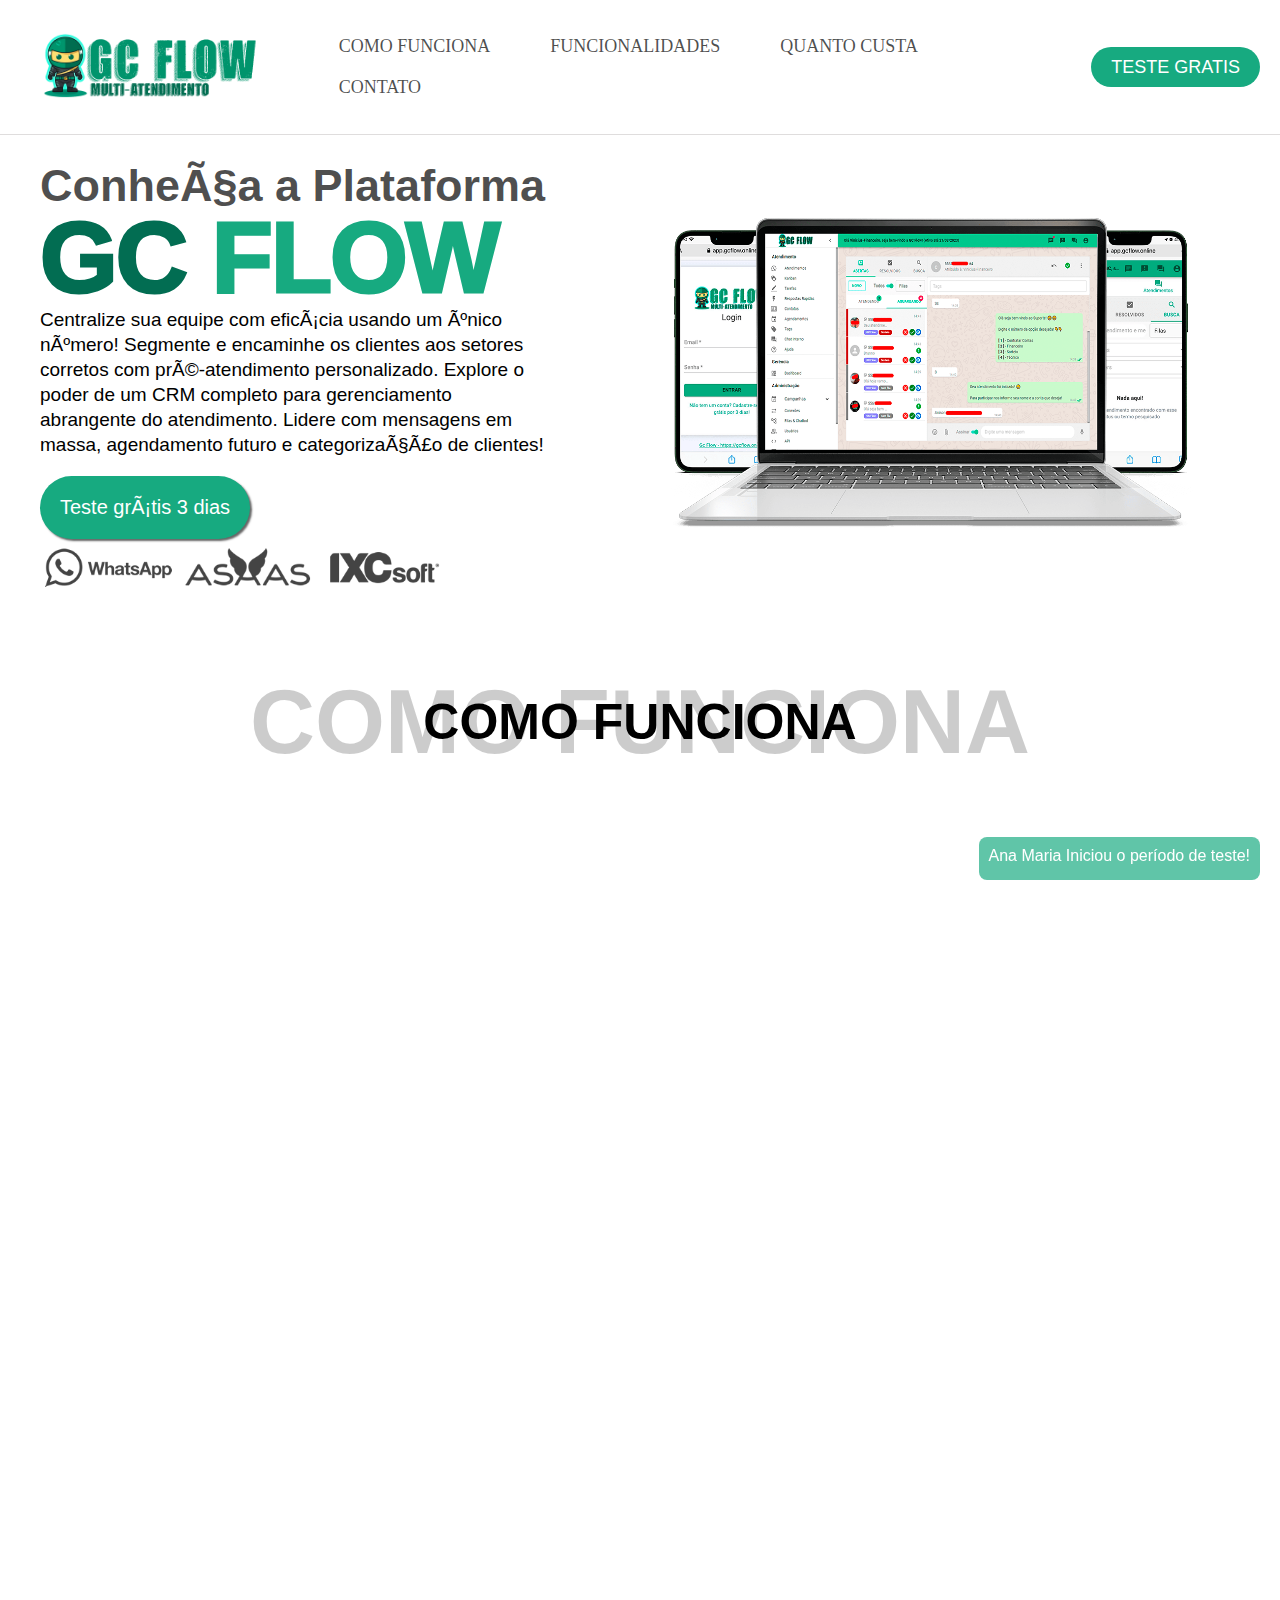
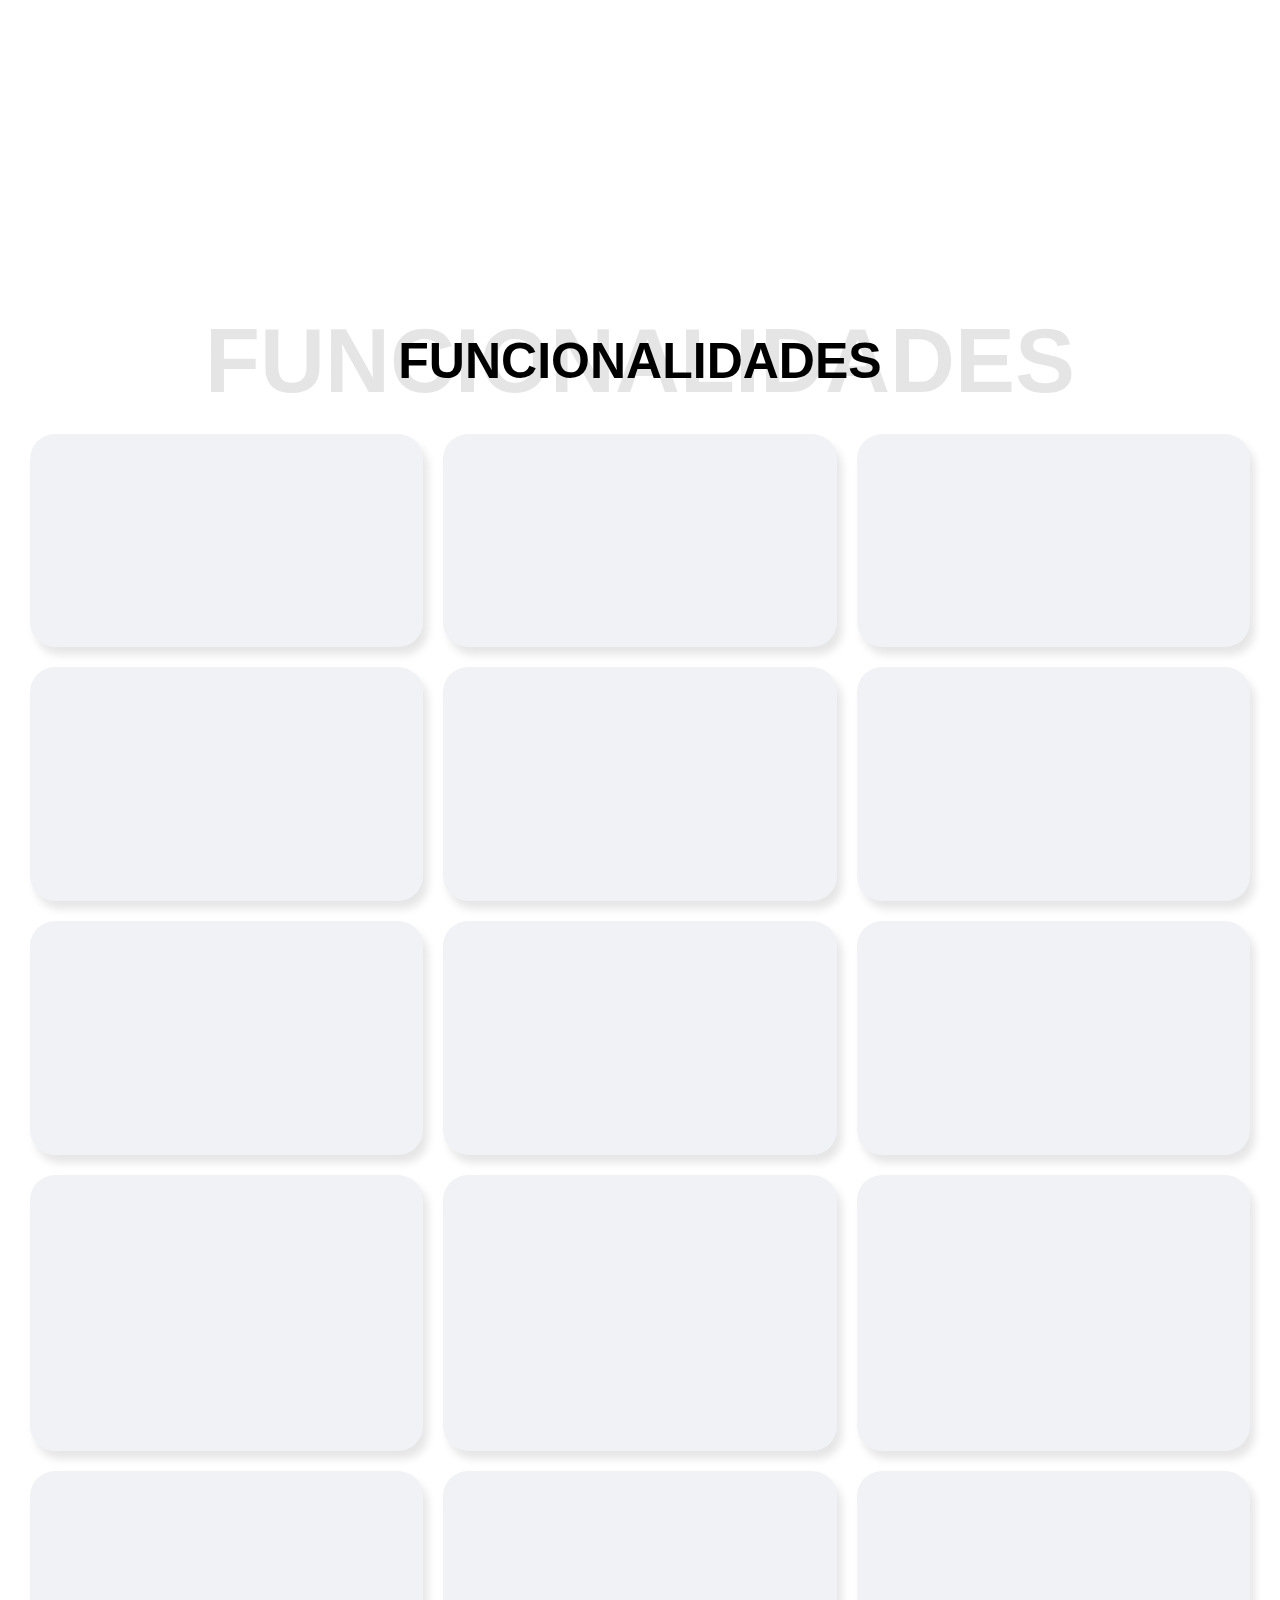
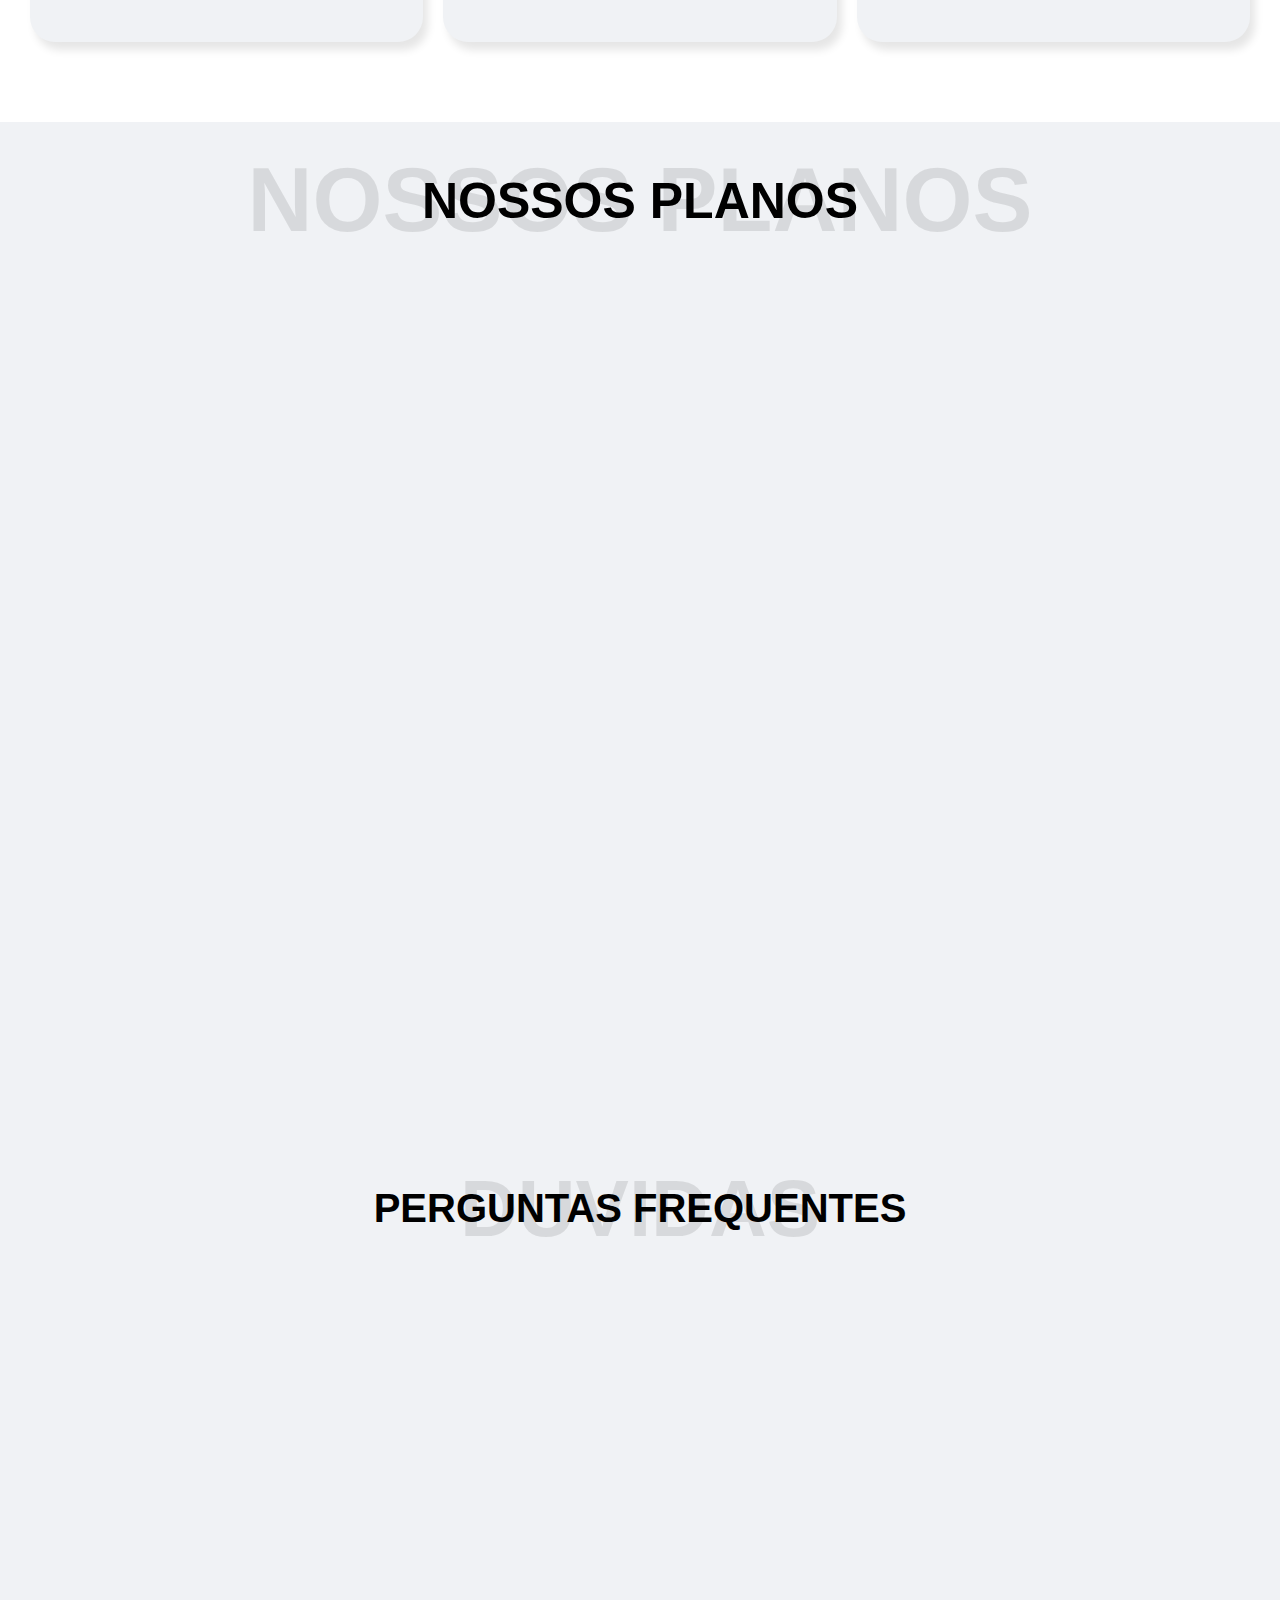
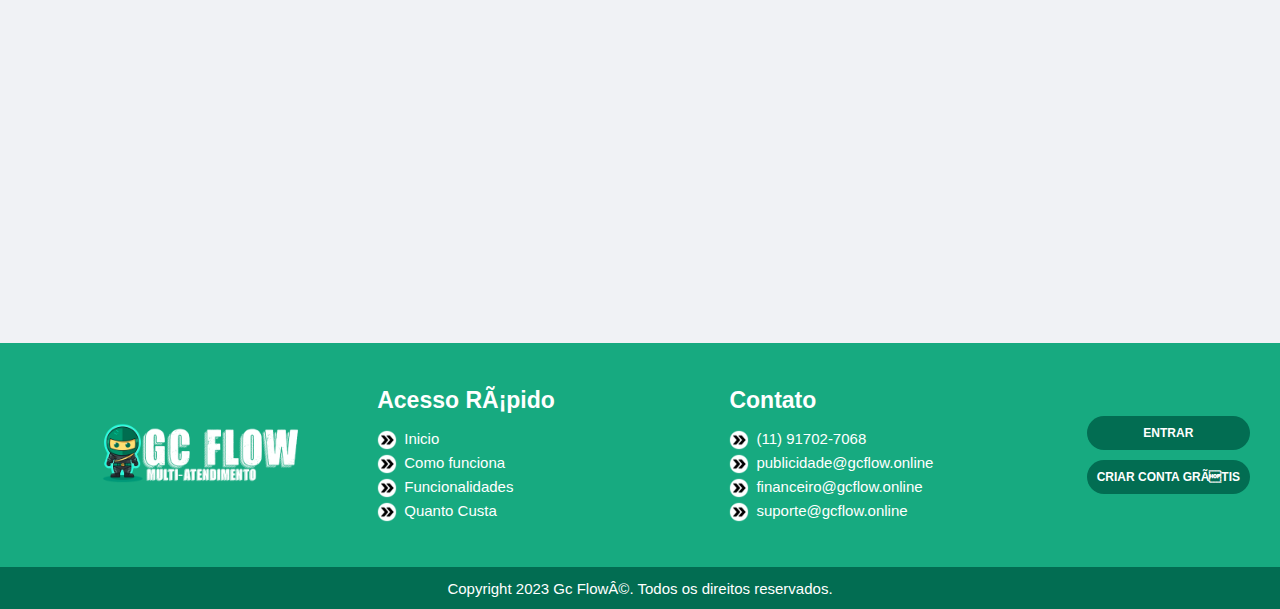
<file: index.html>
<!DOCTYPE html>
<html>

<head>
  <meta name="viewport" content="width=device-width, initial-scale=1.0">
  <meta charset="UTF-5">
  <title>Gc Flow Multi-Atendimento</title>
  <link rel="icon" href="/img/gcflow.png" type="image/x-icon">
  <link rel="stylesheet" href="/css/style.css">
</head>

<body>
  <div class="generalpage">
    <div class="topo">
      <div>
        <img class="logo" src="/img/logogc-min.png" alt="Logo">
      </div>
      <ul class="item-menu">
        <li class="item"><a href="#comofunciona">COMO FUNCIONA</a></li>
        <li class="item"><a href="#funcionalidades">FUNCIONALIDADES</a></li>
        <li class="item"><a href="#quantocusta">QUANTO CUSTA</a></li>
        <li class="item"><a href="#rodape">CONTATO</a></li>
        </li>
      </ul>
      <div class="teste">
        <a class="btt" href="https://app.gcflow.online/signup">TESTE GRATIS</a>
      </div>
      <div class="mobile-menu-icon">
        <button onclick="menuShow()"><img class="icon" src="/img/icone-menu/menu.png" alt=""></button>
      </div>
    </div>
    <div class="mobile-menu">
      <ul>
        <li class="item"><a href="#comofunciona">COMO FUNCIONA</a></li>
        <li class="item"><a href="#funcionalidades">FUNCIONALIDADES</a></li>
        <li class="item"><a href="#quantocusta">QUANTO CUSTA</a></li>
        <li class="item"><a href="#rodape">CONTATO</a></li>
        </li>
      </ul>
    </div>
    <div class="allpage">
      <div class="plataforma">
        <div class="plataforma-info">
          <div class="info">
            <div class="inf">
              <h1 class="titulo">Conheça a Plataforma</h1>
              <h2 class="gc"><span class="tgc">GC</span> <span class="tflow">FLOW</span></h2>
              <p class="tdescricao">Centralize sua equipe com eficácia usando um único número! Segmente e encaminhe os clientes aos setores corretos com pré-atendimento personalizado. Explore o poder de um CRM completo para gerenciamento abrangente do atendimento. Lidere com mensagens em massa, agendamento futuro e categorização de clientes!</p>
              <a class="testebtt" href="https://app.gcflow.online/signup">Teste grátis 3 dias</a>
              <img class="fotointegracao" src="/img/integracao.png" alt="integracao">
            </div>
          </div>
          <div class="fotoapp">
            <img class="imgapp" src="/img/appgcflowww-min.png" alt="GcFlowAPP">
          </div>
        </div>
      </div>
      <div id="comofunciona" class="abacf">
        <div class="titulocomofunciona">
          <h2 class="tcf">Como funciona</h2>
        </div>
        <div class="cfinfo">
          <div class="divlu" data-anime="esquerda">
            <ul>
              <li>
                <img src="/img/icone-cf/unicozap.png" alt="">
                <h3>Único Número</h3>
                <p class="cfp">Um único número recebe todos os atendimentos da sua empre</p>
              </li>
            </ul>
          </div>
          <div class="divlu" data-anime="centro">
            <ul>
              <li>
                <img src="/img/icone-cf/chatbot.png" alt="">
                <h3>ChatBOT</h3>
                <p class="cfp">O BOT Filtra o Atendimento e Direciona para o setor correto</p>
              </li>
            </ul>
          </div>
          <div class="divlu" data-anime="direita">
            <ul>
              <li>
                <img src="/img/icone-cf/setores.png" alt="">
                <h3>Departamento</h3>
                <p class="cfp">Os atendimentos são distribuídos entre os departamentos</p>
              </li>
            </ul>
          </div>
        </div>

      </div>
      <div class="abaplataforma">
        <div class="abaplataforma-img" data-anime="esquerda">
          <img src="/img/plataforma.png" alt="">
        </div>
        <div class="abaplataforma-imgmobile" data-anime="esquerda">
          <img src="/img/imgmobile-min.png" alt="">
        </div>
        <div class="abaplataforma-descricao" data-anime="direita">
          <div class="descricao-info">
            <h1>Conheça o chatbot</h1>
            <p>Apresentamos nosso Chatbot de Pré-Atendimento: a solução inteligente que otimiza suas interações desde o primeiro momento. Permita que nossa tecnologia encaminhe seus clientes aos setores adequados, oferecendo respostas rápidas e relevantes. Além disso, capacite-se para envios em massa a listas de contatos e agende automaticamente mensagens programadas. Simplifique o atendimento, dedicando tempo aos casos mais complexos. Explore o futuro do atendimento com nosso Chatbot de Pré-Atendimento e ofereça uma experiência excepcional logo no início!</p>
            <!-- <a class="abaplataforma-btt" href="https://app.gcflow.online/signup">Teste grátis 3 dias</a> -->
            <a class="testebtt" href="https://app.gcflow.online/signup">Teste grátis 3 dias</a>
          </div>
        </div>
      </div>
      <div id="funcionalidades" class="abafuncionalidade">
        <div class="tfuncionalidade">
          <h1>Funcionalidades</h1>
        </div>
        <section>
          <div class="section">
            <div class="section-itens">
              <div class="itemdasection" data-anime="zom">
                <div class="imgdasection">
                  <img src="/img/icone/agenda-min.png" alt="">
                </div>
                <div class="infodasection">
                  <h2>Programe Mensagens</h2>
                  <p>Agende o envio de mensagens para os seus clientes, garantindo um retorno e o acompanhamento do atendimento.</p>
                </div>
              </div>
            </div>
            <div class="section-itens">
              <div class="itemdasection" data-anime="zom">
                <div class="imgdasection">
                  <img src="/img/icone/assinatura-min.png" alt="">
                </div>
                <div class="infodasection">
                  <h2>Assinatura</h2>
                  <p>Todas as mensagens enviadas pelo sistema, levam o nome do atendente antes do texto. Assim o seu cliente sempre sabe com quem está falando.</p>
                </div>
              </div>
            </div>
            <div class="section-itens">
              <div class="itemdasection" data-anime="zom">
                <div class="imgdasection">
                  <img src="/img/icone/contatos-min.png" alt="">
                </div>
                <div class="infodasection">
                  <h2>Leads/Contatos</h2>
                  <p>Todos os contatos são salvos de forma automática em sua lista de contatos interna</p>
                </div>
              </div>
            </div>
          </div>
        </section>
        <section>
          <div class="section">
            <div class="section-itens">
              <div class="itemdasection" data-anime="zom">
                <div class="imgdasection">
                  <img src="/img/icone/crm-min.png" alt="">
                </div>
                <div class="infodasection">
                  <h2>CRM</h2>
                  <p>Relatorio de atendimento, ajudando você a oferecer um atendimento personalizado e a tomar decisões mais informadas para o sucesso contínuo do seu negócio..</p>
                </div>
              </div>
            </div>
            <div class="section-itens">
              <div class="itemdasection" data-anime="zom">
                <div class="imgdasection">
                  <img src="/img/icone/setores-min.png" alt="">
                </div>
                <div class="infodasection">
                  <h2>Setores e Filas</h2>
                  <p>Cada atendimento pode ser atribuído a uma fila (departamento), facilitando a organização e priorização dos atendimentos.</p>
                </div>
              </div>
            </div>
            <div class="section-itens">
              <div class="itemdasection" data-anime="zom">
                <div class="imgdasection">
                  <img src="/img/icone/horario-open-min.png" alt="">
                </div>
                <div class="infodasection">
                  <h2>Horarios</h2>
                  <p>Configure os horários de atendimento para o seu sistema de maneira conveniente e personalizada.</p>
                </div>
              </div>
            </div>
        </section>
        <section>
          <div class="section">
            <div class="section-itens">
              <div class="itemdasection" data-anime="zom">
                <div class="imgdasection">
                  <img src="/img/icone/massa-min.png" alt="">
                </div>
                <div class="infodasection">
                  <h2>Envio em Massa</h2>
                  <p>Envie mensagens para todos os seus contatos com o módulo Bulk Message, que já está incluso em todos os planos.</p>
                </div>
              </div>
            </div>
            <div class="section-itens">
              <div class="itemdasection" data-anime="zom">
                <div class="imgdasection">
                  <img src="/img/icone/pesquisa-atendimento-min.png" alt="">
                </div>
                <div class="infodasection">
                  <h2>Pesquisa de Atendimento</h2>
                  <p>Incorpore automaticamente uma pesquisa de atendimento ao concluir cada chamado.</p>
                </div>
              </div>
            </div>
            <div class="section-itens">
              <div class="itemdasection" data-anime="zom">
                <div class="imgdasection">
                  <img src="/img/icone/pre-atendimento-min.png" alt="">
                </div>
                <div class="infodasection">
                  <h2>Pré-Atendimento</h2>
                  <p>Deixe a tecnologia trabalhar em seu favor! Crie Pré-atendimento que direcionam atendimentos para o setores e coletam informações vitais automaticamente.</p>
                </div>
              </div>
            </div>
          </div>
        </section>
        <section>
          <div class="section">
            <div class="section-itens">
              <div class="itemdasection" data-anime="zom">
                <div class="imgdasection">
                  <img src="/img/icone/variosatendente-min.png" alt="">
                </div>
                <div class="infodasection">
                  <h2>Vários Atendentes</h2>
                  <p>Cadastre toda a sua equipe no painel, dividindo por departamentos. Assim, cada atendente recebe o atendimento de forma organizada e você pode acompanhar todos eles em tempo real.</p>
                </div>
              </div>
            </div>
            <div class="section-itens">
              <div class="itemdasection" data-anime="zom">
                <div class="imgdasection">
                  <img src="/img/icone/relatorio-atendimento-min.png" alt="">
                </div>
                <div class="infodasection">
                  <h2>Relatorios</h2>
                  <p>Tenha uma visão geral de todos os atendimentos da empresa, por linha do tempo, e dos tickets que estão em atendimento, aguardando e finalizados. Tenha também todo o histórico dos atendimentos.</p>
                </div>
              </div>
            </div>
            <div class="section-itens">
              <div class="itemdasection" data-anime="zom">
                <div class="imgdasection">
                  <img src="/img/icone/resposta-rapida-min.png" alt="">
                </div>
                <div class="infodasection">
                  <h2>Resposta Rapidas</h2>
                  <p>Chega de ficar repetindo a mesma mensagem várias vezes ao dia. Com o auto resposta, basta digitar “/” para acessar a sua lista de mensagens pré cadastradas.</p>
                </div>
              </div>
            </div>
          </div>
        </section>
        <section>
          <div class="section">
            <div class="section-itens">
              <div class="itemdasection" data-anime="zom">
                <div class="imgdasection">
                  <img src="/img/icone/etiqueta-min.png" alt="">
                </div>
                <div class="infodasection">
                  <h2>Tags/Etiquetas</h2>
                  <p>Classifique os atendimentos com TAGs para melhor gestão dos seus clientes</p>
                </div>
              </div>
            </div>
            <div class="section-itens">
              <div class="itemdasection" data-anime="zom">
                <div class="imgdasection">
                  <img src="/img/icone/transferencia-atendimento-min.png" alt="">
                </div>
                <div class="infodasection">
                  <h2>Transferência</h2>
                  <p>Todos os atendimentos podem ser transferidos para outro atendente.</p>
                </div>
              </div>
            </div>
            <div class="section-itens">
              <div class="itemdasection" data-anime="zom">
                <div class="imgdasection">
                  <img src="/img/icone/protocolo-min.png" alt="">
                </div>
                <div class="infodasection">
                  <h2>Protocolo</h2>
                  <p>Gere automaticamente número de protocolo do atendimento.</p>
                </div>
              </div>
            </div>
          </div>
        </section>
      </div>
      <div id="quantocusta" class="planos">
        <div class="tplanos">
          <h1>Nossos Planos</h1>
        </div>
        <div class="planos-itens">
          <div class="itemdoplanos" data-anime="zom">
            <div class="toferta">
              <h2>PLANO</h2>
            </div>
            <div class="tdoplano">
              <h2>INICIANTE</h2>
            </div>
            <div class="tmensal">
              <a class="mensal" href="#btt">MENSAL</a>
            </div>
            <div class="finaloferta">
              <div class="precoplano">
                <span>R$29,00</span>
              </div>
            </div>
            <div>
              <div class="descricaodestaque">
                <ul class="ul-planos">
                  <li class="ul-li">
                    <span> <img src="/img/icone-planos/whatsapp-min.png" alt=""></span>
                    <span>
                      <p>1 Números</p>
                    </span>
                  </li>
                </ul>
                <ul class="ul-planos">
                  <li class="ul-li">
                    <span> <img src="/img/icone-planos/pessoas-min.png" alt=""></span>
                    <span>
                      <p>5 Atendentes</p>
                    </span>
                  </li>
                </ul>
                <ul class="ul-planos">
                  <li class="ul-li">
                    <span> <img src="/img/icone-planos/grafico-de-setores-min.png" alt=""></span>
                    <span>
                      <p>5 Setores</p>
                    </span>
                  </li>
                </ul>
              </div>
              <ul class="ul-planos">
                <li class="ul-li">
                  <span> <img src="/img/icone-planos/chatbot-min.png" alt=""></span>
                  <span>
                    <p>ChatBot</p>
                  </span>
                </li>
              </ul>
              <ul class="ul-planos">
                <li class="ul-li">
                  <span> <img src="/img/icone-planos/campanha-min.png" alt=""></span>
                  <span>
                    <p>Campanhas</p>
                  </span>
                </li>
              </ul>
              <ul class="ul-planos">
                <li class="ul-li">
                  <span> <img src="/img/icone-planos/calendario-min.png" alt=""></span>
                  <span>
                    <p>Agendamentos</p>
                  </span>
                </li>
              </ul>
              <ul class="ul-planos">
                <li class="ul-li">
                  <span> <img src="/img/icone-planos/foguete-min.png" alt=""></span>
                  <span>
                    <p>Resposta Rápidas</p>
                  </span>
                </li>
              </ul>
              <ul class="ul-planos">
                <li class="ul-li">
                  <span> <img src="/img/icone-planos/enviar-correio-min.png" alt=""></span>
                  <span>
                    <p>Envio em Massa</p>
                  </span>
                </li>
              </ul>
              <ul class="ul-planos">
                <li class="ul-li">
                  <span> <img src="/img/icone-planos/crm-min.png" alt=""></span>
                  <span>
                    <p>Crm Completo</p>
                  </span>
                </li>
              </ul>
              <!-- <div class="finaloferta">
                <div class="deprecoplano">
                  <span>R$197,00</span>
                </div>
                <div class="porapenas">
                  <span>POR APENAS</span>
                </div>
                <div class="precoplano">
                  <span>R$97,00</span>
                </div>
              </div> -->
              <div class="planobtt">
                <a id="btt" class="finalbtt" href="https://app.gcflow.online/signup">TESTE GRÁTIS</a>
              </div>
            </div>
          </div>
          <div class="itemdoplanos" data-anime="zom">
            <div class="toferta">
              <h2>PLANO</h2>
            </div>
            <div class="tdoplano">
              <h2>INTERMEDIARIO</h2>
            </div>
            <div class="tmensal">
              <a class="mensal" href="#btt2">MENSAL</a>
            </div>
            <div class="finaloferta">
              <div class="precoplano">
                <span>R$39,00</span>
              </div>
            </div>
            <div>
              <div class="descricaodestaque">
                <ul class="ul-planos">
                  <li class="ul-li">
                    <span> <img src="/img/icone-planos/whatsapp-min.png" alt=""></span>
                    <span>
                      <p>2 Números</p>
                    </span>
                  </li>
                </ul>
                <ul class="ul-planos">
                  <li class="ul-li">
                    <span> <img src="/img/icone-planos/pessoas-min.png" alt=""></span>
                    <span>
                      <p>10 Atendentes</p>
                    </span>
                  </li>
                </ul>
                <ul class="ul-planos">
                  <li class="ul-li">
                    <span> <img src="/img/icone-planos/grafico-de-setores-min.png" alt=""></span>
                    <span>
                      <p>10 Setores</p>
                    </span>
                  </li>
                </ul>
              </div>
              <ul class="ul-planos">
                <li class="ul-li">
                  <span> <img src="/img/icone-planos/chatbot-min.png" alt=""></span>
                  <span>
                    <p>ChatBot</p>
                  </span>
                </li>
              </ul>
              <ul class="ul-planos">
                <li class="ul-li">
                  <span> <img src="/img/icone-planos/campanha-min.png" alt=""></span>
                  <span>
                    <p>Campanhas</p>
                  </span>
                </li>
              </ul>
              <ul class="ul-planos">
                <li class="ul-li">
                  <span> <img src="/img/icone-planos/calendario-min.png" alt=""></span>
                  <span>
                    <p>Agendamentos</p>
                  </span>
                </li>
              </ul>
              <ul class="ul-planos">
                <li class="ul-li">
                  <span> <img src="/img/icone-planos/foguete-min.png" alt=""></span>
                  <span>
                    <p>Resposta Rápidas</p>
                  </span>
                </li>
              </ul>
              <ul class="ul-planos">
                <li class="ul-li">
                  <span> <img src="/img/icone-planos/enviar-correio-min.png" alt=""></span>
                  <span>
                    <p>Envio em Massa</p>
                  </span>
                </li>
              </ul>
              <ul class="ul-planos">
                <li class="ul-li">
                  <span> <img src="/img/icone-planos/crm-min.png" alt=""></span>
                  <span>
                    <p>Crm Completo</p>
                  </span>
                </li>
              </ul>
              <!-- <div class="finaloferta">
                <div class="deprecoplano">
                  <span>R$247,00</span>
                </div>
                <div class="porapenas">
                  <span>POR APENAS</span>
                </div>
                <div class="precoplano">
                  <span>R$147,00</span>
                </div>
              </div> -->
              <div class="planobtt">
                <a id="btt2" class="finalbtt" href="https://app.gcflow.online/signup">TESTE GRÁTIS</a>
              </div>
            </div>
          </div>
          <div class="itemdoplanos" data-anime="zom">
            <div class="toferta">
              <h2>PLANO</h2>
            </div>
            <div class="tdoplano">
              <h2>AVANÇADO</h2>
            </div>
            <div class="tmensal">
              <a class="mensal" href="#btt3">MENSAL</a>
            </div>
            <div class="finaloferta">
              <div class="precoplano">
                <span>R$49,00</span>
              </div>
            </div>
            <div>
              <div class="descricaodestaque">
                <ul class="ul-planos">
                  <li class="ul-li">
                    <span> <img src="/img/icone-planos/whatsapp-min.png" alt=""></span>
                    <span>
                      <p>3 Números</p>
                    </span>
                  </li>
                </ul>
                <ul class="ul-planos">
                  <li class="ul-li">
                    <span> <img src="/img/icone-planos/pessoas-min.png" alt=""></span>
                    <span>
                      <p>20 Atendentes</p>
                    </span>
                  </li>
                </ul>
                <ul class="ul-planos">
                  <li class="ul-li">
                    <span> <img src="/img/icone-planos/grafico-de-setores-min.png" alt=""></span>
                    <span>
                      <p>20 Setores</p>
                    </span>
                  </li>
                </ul>
              </div>
              <ul class="ul-planos">
                <li class="ul-li">
                  <span> <img src="/img/icone-planos/chatbot-min.png" alt=""></span>
                  <span>
                    <p>ChatBot</p>
                  </span>
                </li>
              </ul>
              <ul class="ul-planos">
                <li class="ul-li">
                  <span> <img src="/img/icone-planos/campanha-min.png" alt=""></span>
                  <span>
                    <p>Campanhas</p>
                  </span>
                </li>
              </ul>
              <ul class="ul-planos">
                <li class="ul-li">
                  <span> <img src="/img/icone-planos/calendario-min.png" alt=""></span>
                  <span>
                    <p>Agendamentos</p>
                  </span>
                </li>
              </ul>
              <ul class="ul-planos">
                <li class="ul-li">
                  <span> <img src="/img/icone-planos/foguete-min.png" alt=""></span>
                  <span>
                    <p>Resposta Rápidas</p>
                  </span>
                </li>
              </ul>
              <ul class="ul-planos">
                <li class="ul-li">
                  <span> <img src="/img/icone-planos/enviar-correio-min.png" alt=""></span>
                  <span>
                    <p>Envio em Massa</p>
                  </span>
                </li>
              </ul>
              <ul class="ul-planos">
                <li class="ul-li">
                  <span> <img src="/img/icone-planos/crm-min.png" alt=""></span>
                  <span>
                    <p>Crm Completo</p>
                  </span>
                </li>
              </ul>
              <!-- <div class="finaloferta">
                <div class="deprecoplano">
                  <span>R$347,00</span>
                </div>
                <div class="porapenas">
                  <span>POR APENAS</span>
                </div>
                <div class="precoplano">
                  <span>R$197,00</span>
                </div>
              </div> -->
              <div class="planobtt">
                <a id="btt3" class="finalbtt" href="https://app.gcflow.online/signup">TESTE GRÁTIS</a>
              </div>
            </div>
          </div>
        </div>
      </div>
    </div>
    <div class="faq">
      <div class="faq-title">
        <h1>Perguntas Frequentes</h1>
      </div>
      <div class="faq-details" data-anime="esquerda">
        <details>
          <summary>Posso ter apenas um número para vários atendentes?</summary>
          <p>Exato! Você pode dividir a sua empresa por setores de atendimento, mas tudo em apenas um número de WhatsApp.</p>
        </details>
        <details>
          <summary>Posso enviar mensagens para lista de transmissão?</summary>
          <p>Sim, é possivel enviar mensagem em massa</p>
        </details>
        <details>
          <summary>Vem com chatbot?</summary>
          <p>Sim! Gc Flow tem um chatbot inicial para fazer a primeira recepção das mensagens.</p>
        </details>
        <details>
          <summary>Tem como importar os contatos que já existem?</summary>
          <p>Tem! Você pode importar todos os contatos que já estão no seu WhatsApp.</p>
        </details>
        <details>
          <summary>O sistema avisa quando receber alguma mensagem?</summary>
          <p>Sim! Você receberá uma notificação assim que tiver alguma mensagem para resolver!</p>
        </details>
        <details>
          <summary>Posso usar em meu site?</summary>
          <p>Sim! Basta direcionar os contatos para o WhatsApp e pronto. Basta usar o Gc Flow para conversar.</p>
        </details>
        <details>
          <summary>Como meus atendentes vão ter acesso à plataforma?</summary>
          <p>Cada atendente vai ter seu usuario e senha para acessar a plataforma</p>
        </details>
        <details>
          <summary>Quantas filas de atendimento/setores posso cadastrar?</summary>
          <p>No plano ESSENCIAL você pode cadastrar até 5 setores e 5 atendente, no PREMIUM você pode cadastrar até 10 setores e 10 atednentes e no ELITE você pode casdastrar até 20 setores e 20 atendentes.</p>
        </details>
        <details>
          <summary>Quantas contas de WhatsApp posso conectar?</summary>
          <p>No plano ESSENCIAL você pode conectar 1 número, no PREMIUM você pode conectar 2 números e no ELITE você pode conectar 3 números.</p>
        </details>
      </div>
    </div>
    <div class="rodapegeral">
      <div class="rodape">
        <div class="rodape-info">
          <div class="rodape-logo">
            <a href="https://www.gcflow.online">
              <img src="/img/icone-rodape/logo-rodape-min.png" alt="rodape">
            </a>
          </div>
        </div>
        <div class="rodape-info">
          <div class="rodape-acesso">
            <div>
              <h2>Acesso Rápido</h2>
            </div>
            <div class="rodape-list">
              <ul>
                <li>
                  <span> <img src="/img/icone-rodape/seta01.png" alt=""></span>
                  <span><a href="https://www.gcflow.online">Inicio</a></span>
                </li>
                <li>
                  <span> <img src="/img/icone-rodape/seta01.png" alt=""></span>
                  <span><a href="#comofunciona">Como funciona</a></span>
                </li>
                <li>
                  <span><img src="/img/icone-rodape/seta01.png" alt=""></span>
                  <span><a href="#funcionalidades">Funcionalidades</a></span>
                </li>
                <li>
                  <span><img src="/img/icone-rodape/seta01.png" alt=""></span>
                  <span><a href="#quantocusta">Quanto Custa</a></span>
                </li>
              </ul>
            </div>
          </div>

        </div>
        <div id="rodape" class="rodape-info">
          <div class="rodape-contato">
            <div>
              <h2>Contato</h2>
            </div>
            <div class="rodape-list">
              <ul>
                <li>
                  <span> <img src="/img/icone-rodape/seta01.png" alt=""></span>
                  <span><a href="https://api.whatsapp.com/send?phone=5511917027068">(11) 91702-7068</a></span>
                </li>
                <li>
                  <span> <img src="/img/icone-rodape/seta01.png" alt=""></span>
                  <span><a href="mailto:publicidade@gcflow.online?subject=&body=">publicidade@gcflow.online</a></span>
                </li>
                <li>
                  <span><img src="/img/icone-rodape/seta01.png" alt=""></span>
                  <span><a href="mailto:financeiro@gcflow.online?subject=&body=">financeiro@gcflow.online</a></span>
                </li>
                <li>
                  <span><img src="/img/icone-rodape/seta01.png" alt=""></span>
                  <span><a href="mailto:suporte@gcflow.online?subject=&body=">suporte@gcflow.online</a></span>
                </li>
              </ul>
            </div>
          </div>
        </div>
        <div class="info-contato">
          <div class="area-cliente">
            <a href="https://app.gcflow.online">ENTRAR</a>
          </div>
          <div class="area-cliente">
            <a href="https://app.gcflow.online/signup">CRIAR CONTA GRÁTIS</a>
          </div>
        </div>
      </div>
    </div>
  </div>
  </div>
  </div>
  <div class="rodape-final">
    <h2>Copyright 2023 Gc Flow©. Todos os direitos reservados.
    </h2>
  </div>
  </div>
  <div id="notificacoes"></div>
  <!-- Script -->
  <script src="/scriptscroll.js"></script> <!-- anime scroll -->
  <script src="/notificacoes.js"></script> <!-- Notificação comprou -->
  <script src="/menuscroll.js"></script> <!-- scroll nos botões de menu-->
  <script src="/menu.js"></script> <!-- Menu mobile -->
  <!-- Script -->
</body>

</html>
</file>
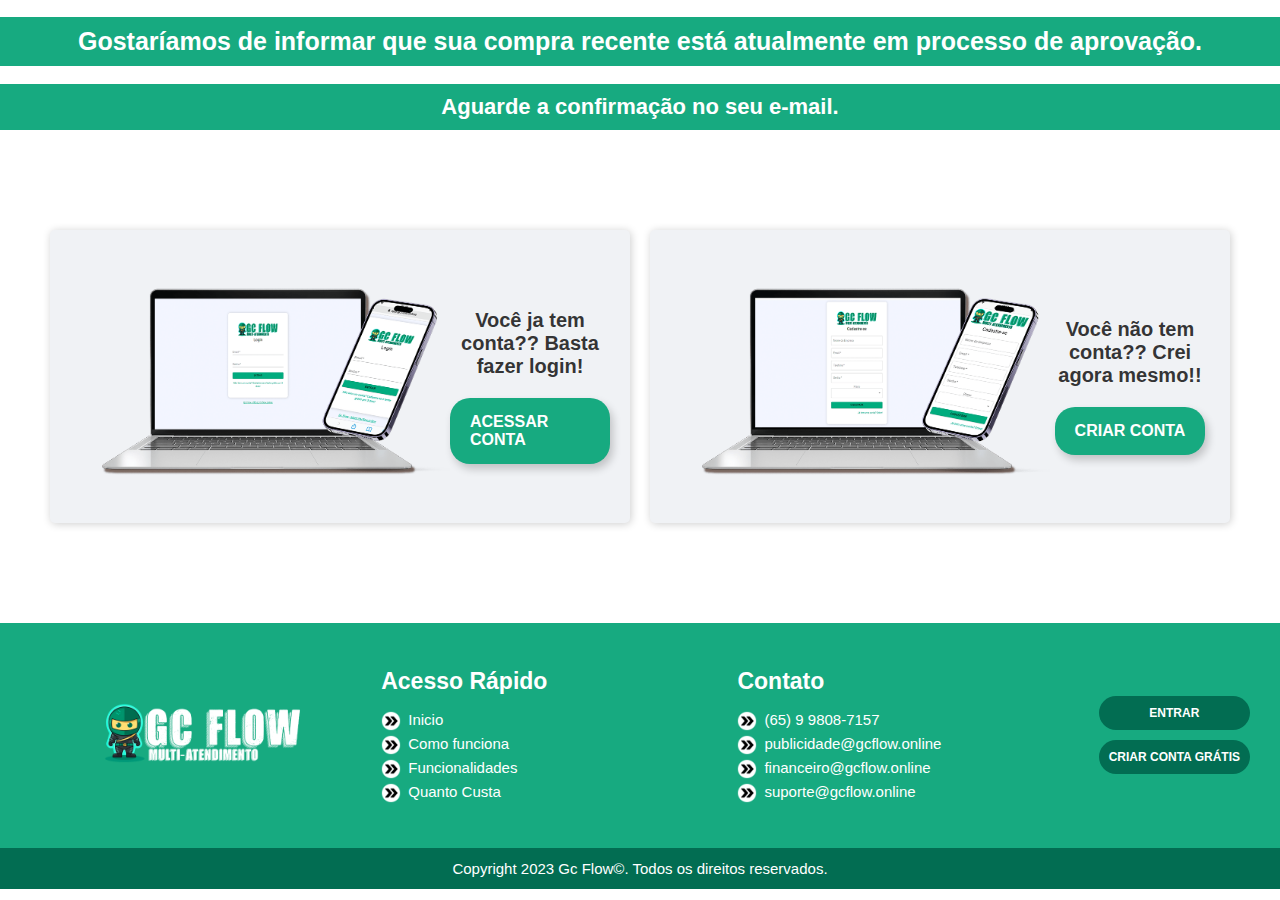
<file: analise.html>
<!DOCTYPE html>

<head>
  <meta charset="UTF-8">
  <meta name="viewport" content="width=device-width, initial-scale=1.0">
  <title>Pagamento em Análise</title>
  <link rel="icon" href="/img/ico.png">
  <link rel="stylesheet" href="/css/obrigado/style.css">
</head>

<body>
  <div class="obrigado-topo">
    <h1>Gostaríamos de informar que sua compra recente está atualmente em processo de aprovação.</h1>
    <h2>Aguarde a confirmação no seu e-mail.</h2>
  </div>
  <div class="obrigado-info">
    <div class="info-login-singup">
      <img src="/img/login.png" alt="">
      <div class="obrigado-descricao">
        <h3>Você ja tem conta?? Basta fazer login!</h3>
        <a href="https://app.gcflow.online/login">ACESSAR CONTA</a>
      </div>
    </div>
    <div class="info-login-singup">
      <img src="/img/singnup.png" alt="">
      <div class="obrigado-descricao">
        <h3>Você não tem conta?? Crei agora mesmo!!</h3>
        <a href="https://app.gcflow.online/signup">CRIAR CONTA</a>
      </div>
    </div>
  </div>
  <div class="rodapegeral">
    <div class="rodape">
      <div class="rodape-info">
        <div class="rodape-logo">
          <a href="https://www.gcflow.online">
            <img src="/img/icone-rodape/logo-rodape-min.png" alt="rodape">
          </a>
        </div>
      </div>
      <div class="rodape-info">
        <div class="rodape-acesso">
          <div>
            <h2>Acesso Rápido</h2>
          </div>
          <div class="rodape-list">
            <ul>
              <li>
                <span> <img src="/img/icone-rodape/seta01.png" alt=""></span>
                <span><a href="https://www.gcflow.online">Inicio</a></span>
              </li>
              <li>
                <span> <img src="/img/icone-rodape/seta01.png" alt=""></span>
                <span><a href="#comofunciona">Como funciona</a></span>
              </li>
              <li>
                <span><img src="/img/icone-rodape/seta01.png" alt=""></span>
                <span><a href="#funcionalidades">Funcionalidades</a></span>
              </li>
              <li>
                <span><img src="/img/icone-rodape/seta01.png" alt=""></span>
                <span><a href="#quantocusta">Quanto Custa</a></span>
              </li>
            </ul>
          </div>
        </div>

      </div>
      <div class="rodape-info">
        <div class="rodape-contato">
          <div>
            <h2>Contato</h2>
          </div>
          <div class="rodape-list">
            <ul>
              <li>
                <span> <img src="/img/icone-rodape/seta01.png" alt=""></span>
                <span><a href="">(65) 9 9808-7157</a></span>
              </li>
              <li>
                <span> <img src="/img/icone-rodape/seta01.png" alt=""></span>
                <span><a href="">publicidade@gcflow.online</a></span>
              </li>
              <li>
                <span><img src="/img/icone-rodape/seta01.png" alt=""></span>
                <span><a href="">financeiro@gcflow.online</a></span>
              </li>
              <li>
                <span><img src="/img/icone-rodape/seta01.png" alt=""></span>
                <span><a href="">suporte@gcflow.online</a></span>
              </li>
            </ul>
          </div>
        </div>
      </div>
      <div id="rodape" class="info-contato">
        <div class="area-cliente">
          <a href="https://app.gcflow.online/login">ENTRAR</a>
        </div>
        <div class="area-cliente">
          <a href="https://app.gcflow.online/signup">CRIAR CONTA GRÁTIS</a>
        </div>
      </div>
    </div>
  </div>
  </div>
  </div>
  </div>
  <div class="rodape-final">
    <h2>Copyright 2023 Gc Flow©. Todos os direitos reservados.
    </h2>
  </div>

</body>

</html>
</file>
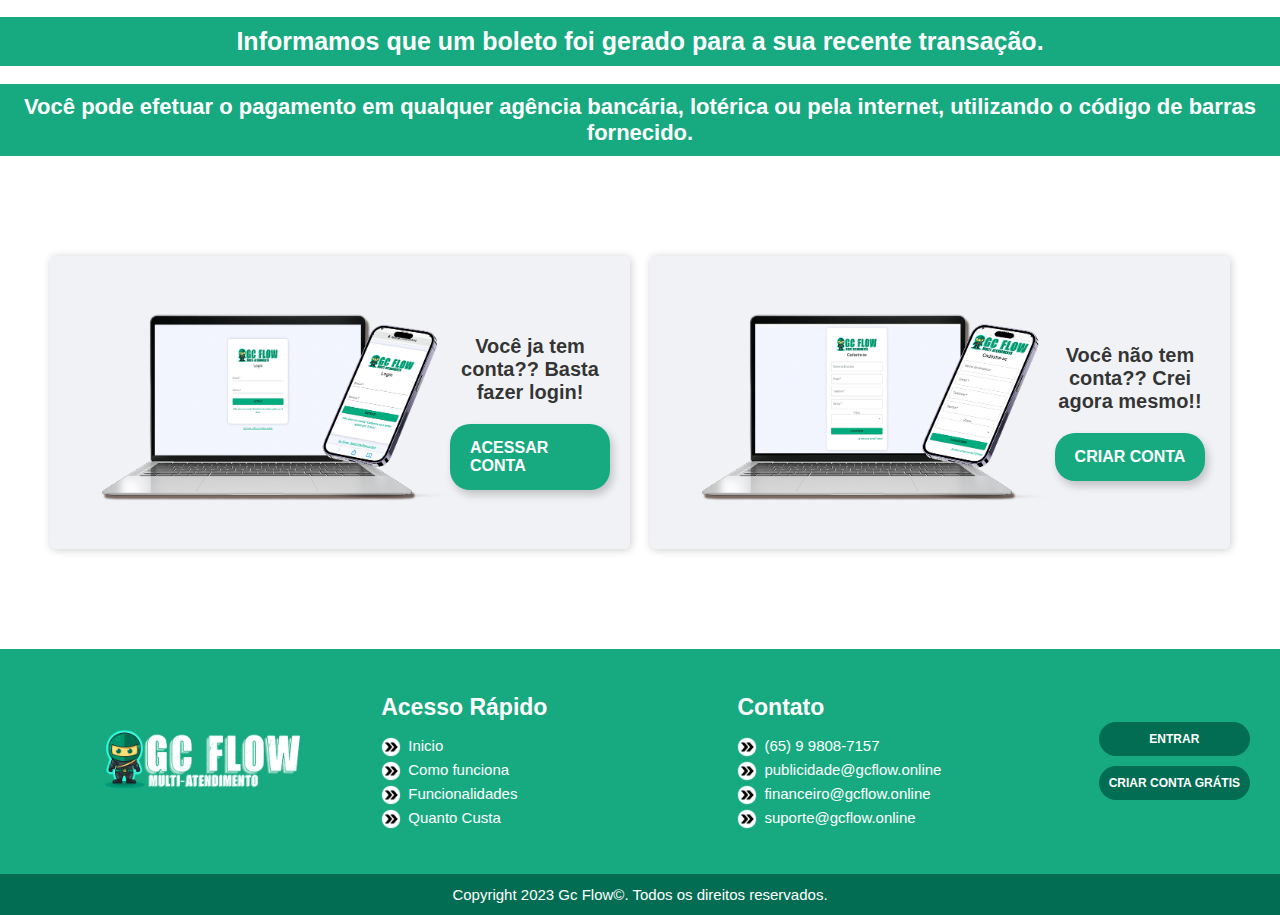
<file: boleto.html>
<!DOCTYPE html>

<head>
  <meta charset="UTF-8">
  <meta name="viewport" content="width=device-width, initial-scale=1.0">
  <title>Boleto Gerado</title>
  <link rel="icon" href="/img/ico.png">
  <link rel="stylesheet" href="/css/obrigado/style.css">
</head>

<body>
  <div class="obrigado-topo">
    <h1>Informamos que um boleto foi gerado para a sua recente transação.</h1>
    <h2>Você pode efetuar o pagamento em qualquer agência bancária, lotérica ou pela internet, utilizando o código de barras fornecido.</h2>
  </div>
  <div class="obrigado-info">
    <div class="info-login-singup">
      <img src="/img/login.png" alt="">
      <div class="obrigado-descricao">
        <h3>Você ja tem conta?? Basta fazer login!</h3>
        <a href="https://app.gcflow.online/login">ACESSAR CONTA</a>
      </div>
    </div>
    <div class="info-login-singup">
      <img src="/img/singnup.png" alt="">
      <div class="obrigado-descricao">
        <h3>Você não tem conta?? Crei agora mesmo!!</h3>
        <a href="https://app.gcflow.online/signup">CRIAR CONTA</a>
      </div>
    </div>
  </div>
  <div class="rodapegeral">
    <div class="rodape">
      <div class="rodape-info">
        <div class="rodape-logo">
          <a href="https://www.gcflow.online">
            <img src="/img/icone-rodape/logo-rodape-min.png" alt="rodape">
          </a>
        </div>
      </div>
      <div class="rodape-info">
        <div class="rodape-acesso">
          <div>
            <h2>Acesso Rápido</h2>
          </div>
          <div class="rodape-list">
            <ul>
              <li>
                <span> <img src="/img/icone-rodape/seta01.png" alt=""></span>
                <span><a href="https://www.gcflow.online">Inicio</a></span>
              </li>
              <li>
                <span> <img src="/img/icone-rodape/seta01.png" alt=""></span>
                <span><a href="#comofunciona">Como funciona</a></span>
              </li>
              <li>
                <span><img src="/img/icone-rodape/seta01.png" alt=""></span>
                <span><a href="#funcionalidades">Funcionalidades</a></span>
              </li>
              <li>
                <span><img src="/img/icone-rodape/seta01.png" alt=""></span>
                <span><a href="#quantocusta">Quanto Custa</a></span>
              </li>
            </ul>
          </div>
        </div>

      </div>
      <div class="rodape-info">
        <div class="rodape-contato">
          <div>
            <h2>Contato</h2>
          </div>
          <div class="rodape-list">
            <ul>
              <li>
                <span> <img src="/img/icone-rodape/seta01.png" alt=""></span>
                <span><a href="">(65) 9 9808-7157</a></span>
              </li>
              <li>
                <span> <img src="/img/icone-rodape/seta01.png" alt=""></span>
                <span><a href="">publicidade@gcflow.online</a></span>
              </li>
              <li>
                <span><img src="/img/icone-rodape/seta01.png" alt=""></span>
                <span><a href="">financeiro@gcflow.online</a></span>
              </li>
              <li>
                <span><img src="/img/icone-rodape/seta01.png" alt=""></span>
                <span><a href="">suporte@gcflow.online</a></span>
              </li>
            </ul>
          </div>
        </div>
      </div>
      <div id="rodape" class="info-contato">
        <div class="area-cliente">
          <a href="https://app.gcflow.online/login">ENTRAR</a>
        </div>
        <div class="area-cliente">
          <a href="https://app.gcflow.online/signup">CRIAR CONTA GRÁTIS</a>
        </div>
      </div>
    </div>
  </div>
  </div>
  </div>
  </div>
  <div class="rodape-final">
    <h2>Copyright 2023 Gc Flow©. Todos os direitos reservados.
    </h2>
  </div>

</body>

</html>
</file>
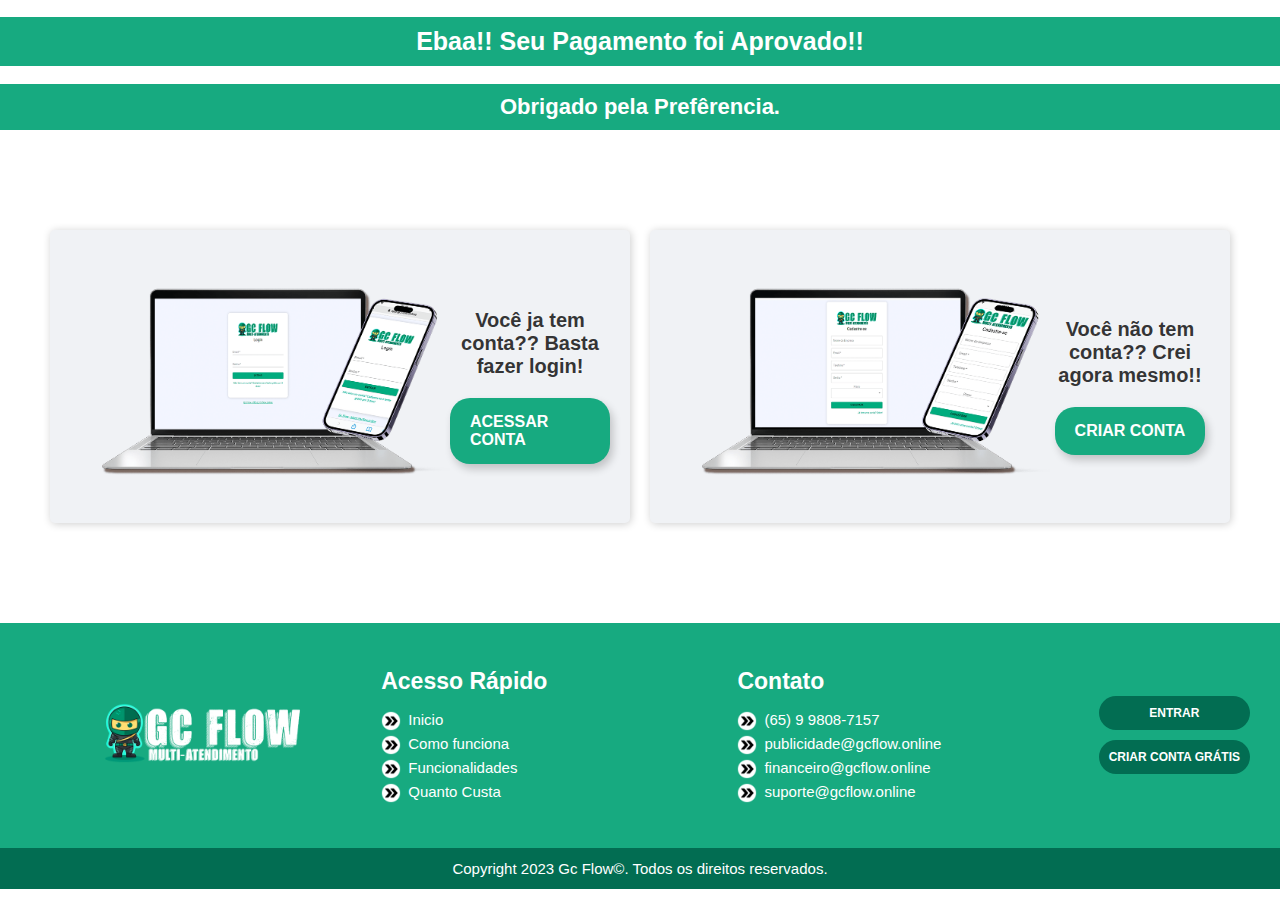
<file: obrigado.html>
<!DOCTYPE html>

<head>
  <meta charset="UTF-8">
  <meta name="viewport" content="width=device-width, initial-scale=1.0">
  <title>Obrigado</title>
  <link rel="icon" href="/img/ico.png">
  <link rel="stylesheet" href="/css/obrigado/style.css">
</head>

<body>
  <div class="obrigado-topo">
    <h1>Ebaa!! Seu Pagamento foi Aprovado!!</h1>
    <h2>Obrigado pela Prefêrencia.</h2>
  </div>
  <div class="obrigado-info">
    <div class="info-login-singup">
      <img src="/img/login.png" alt="">
      <div class="obrigado-descricao">
        <h3>Você ja tem conta?? Basta fazer login!</h3>
        <a href="https://app.gcflow.online/login">ACESSAR CONTA</a>
      </div>
    </div>
    <div class="info-login-singup">
      <img src="/img/singnup.png" alt="">
      <div class="obrigado-descricao">
        <h3>Você não tem conta?? Crei agora mesmo!!</h3>
        <a href="https://app.gcflow.online/signup">CRIAR CONTA</a>
      </div>
    </div>
  </div>
  <div class="rodapegeral">
    <div class="rodape">
      <div class="rodape-info">
        <div class="rodape-logo">
          <a href="https://www.gcflow.online">
            <img src="/img/icone-rodape/logo-rodape-min.png" alt="rodape">
          </a>
        </div>
      </div>
      <div class="rodape-info">
        <div class="rodape-acesso">
          <div>
            <h2>Acesso Rápido</h2>
          </div>
          <div class="rodape-list">
            <ul>
              <li>
                <span> <img src="/img/icone-rodape/seta01.png" alt=""></span>
                <span><a href="https://www.gcflow.online">Inicio</a></span>
              </li>
              <li>
                <span> <img src="/img/icone-rodape/seta01.png" alt=""></span>
                <span><a href="#comofunciona">Como funciona</a></span>
              </li>
              <li>
                <span><img src="/img/icone-rodape/seta01.png" alt=""></span>
                <span><a href="#funcionalidades">Funcionalidades</a></span>
              </li>
              <li>
                <span><img src="/img/icone-rodape/seta01.png" alt=""></span>
                <span><a href="#quantocusta">Quanto Custa</a></span>
              </li>
            </ul>
          </div>
        </div>

      </div>
      <div class="rodape-info">
        <div class="rodape-contato">
          <div>
            <h2>Contato</h2>
          </div>
          <div class="rodape-list">
            <ul>
              <li>
                <span> <img src="/img/icone-rodape/seta01.png" alt=""></span>
                <span><a href="">(65) 9 9808-7157</a></span>
              </li>
              <li>
                <span> <img src="/img/icone-rodape/seta01.png" alt=""></span>
                <span><a href="">publicidade@gcflow.online</a></span>
              </li>
              <li>
                <span><img src="/img/icone-rodape/seta01.png" alt=""></span>
                <span><a href="">financeiro@gcflow.online</a></span>
              </li>
              <li>
                <span><img src="/img/icone-rodape/seta01.png" alt=""></span>
                <span><a href="">suporte@gcflow.online</a></span>
              </li>
            </ul>
          </div>
        </div>
      </div>
      <div id="rodape" class="info-contato">
        <div class="area-cliente">
          <a href="https://app.gcflow.online/login">ENTRAR</a>
        </div>
        <div class="area-cliente">
          <a href="https://app.gcflow.online/signup">CRIAR CONTA GRÁTIS</a>
        </div>
      </div>
    </div>
  </div>
  </div>
  </div>
  </div>
  <div class="rodape-final">
    <h2>Copyright 2023 Gc Flow©. Todos os direitos reservados.
    </h2>
  </div>

</body>

</html>
</file>
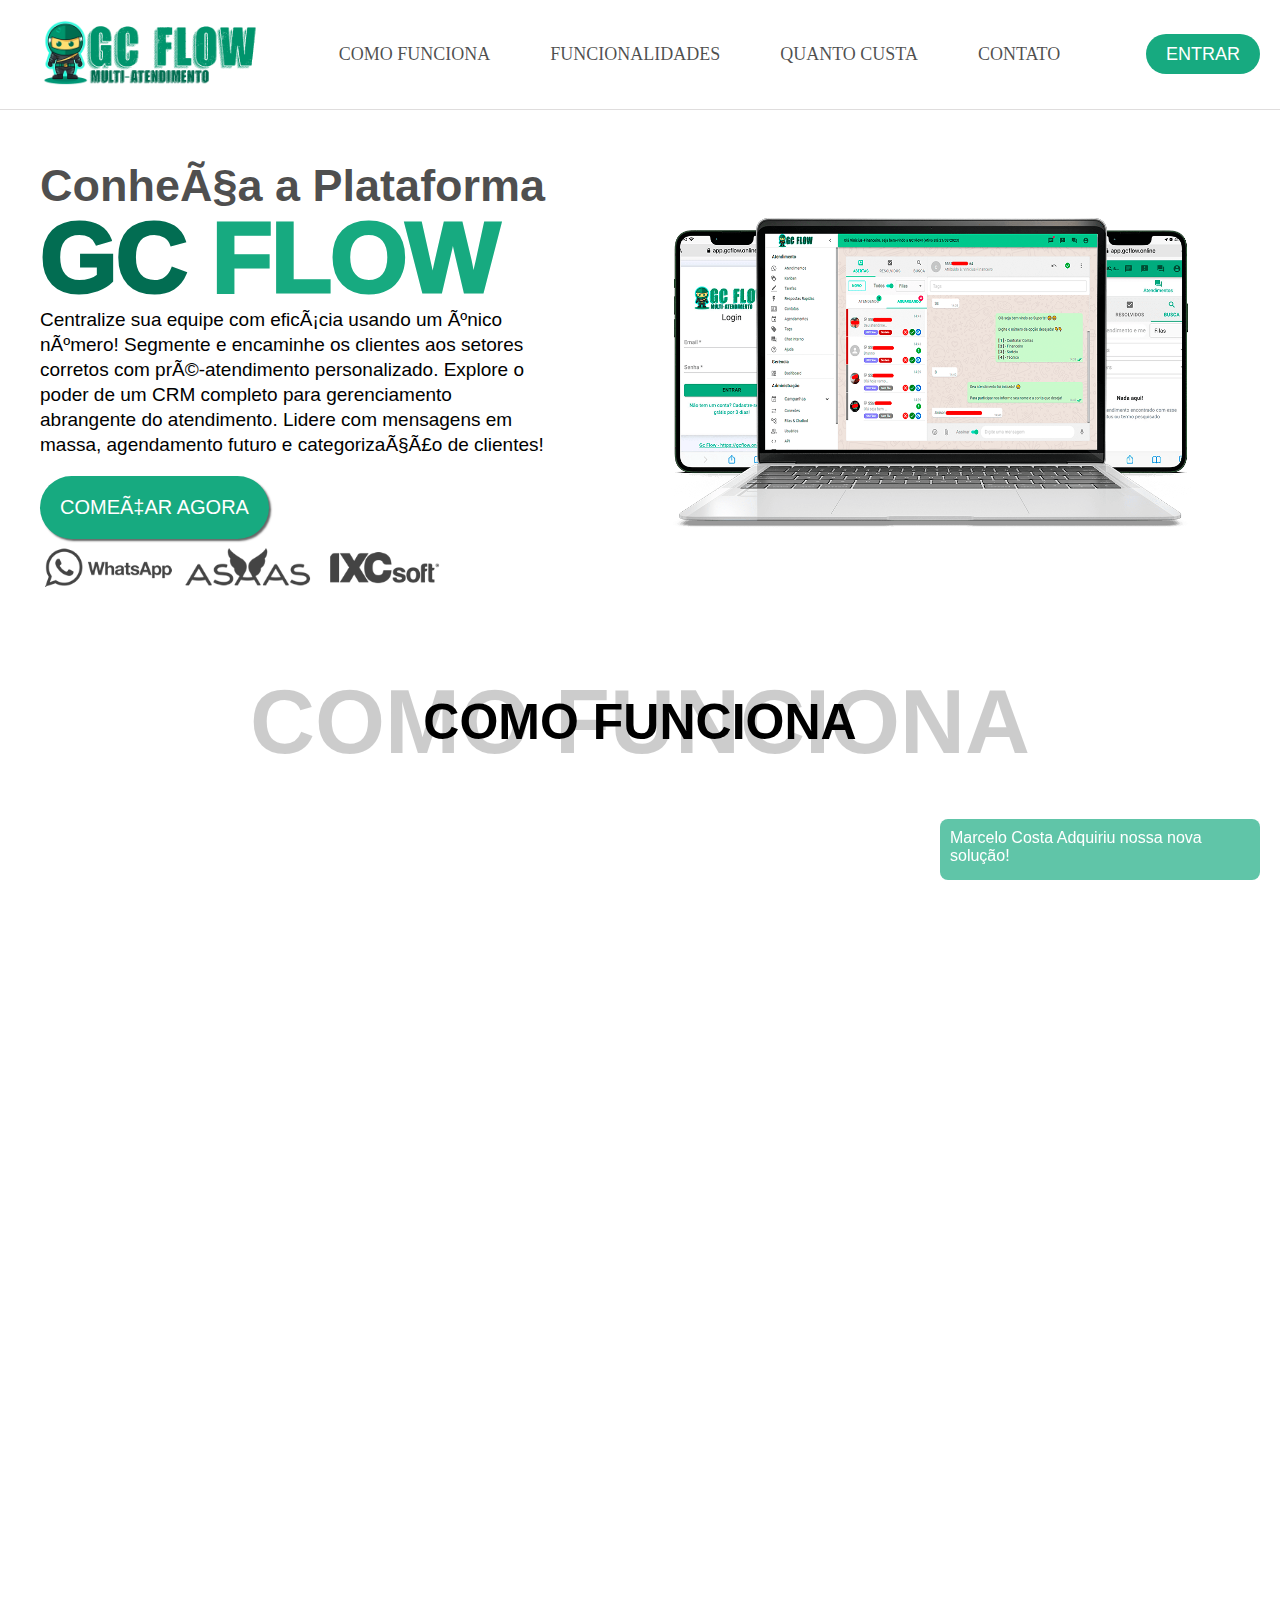
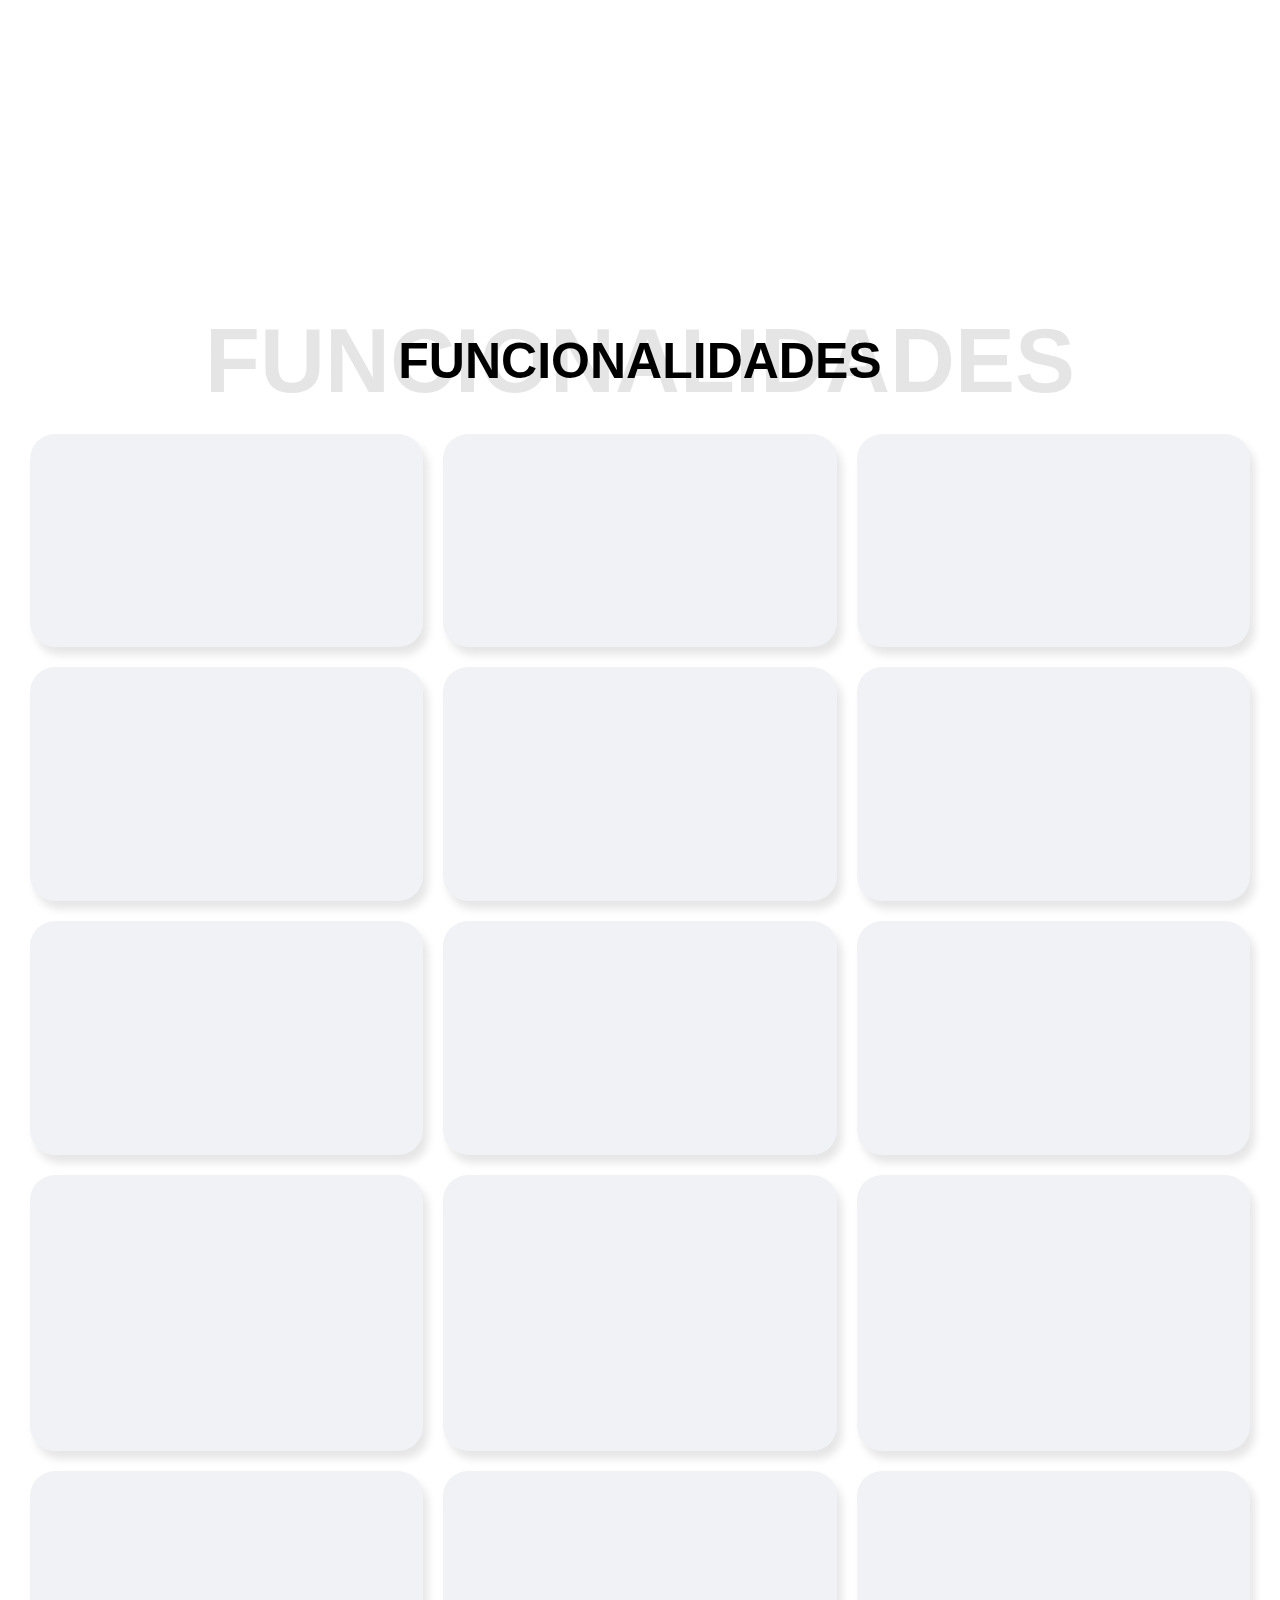
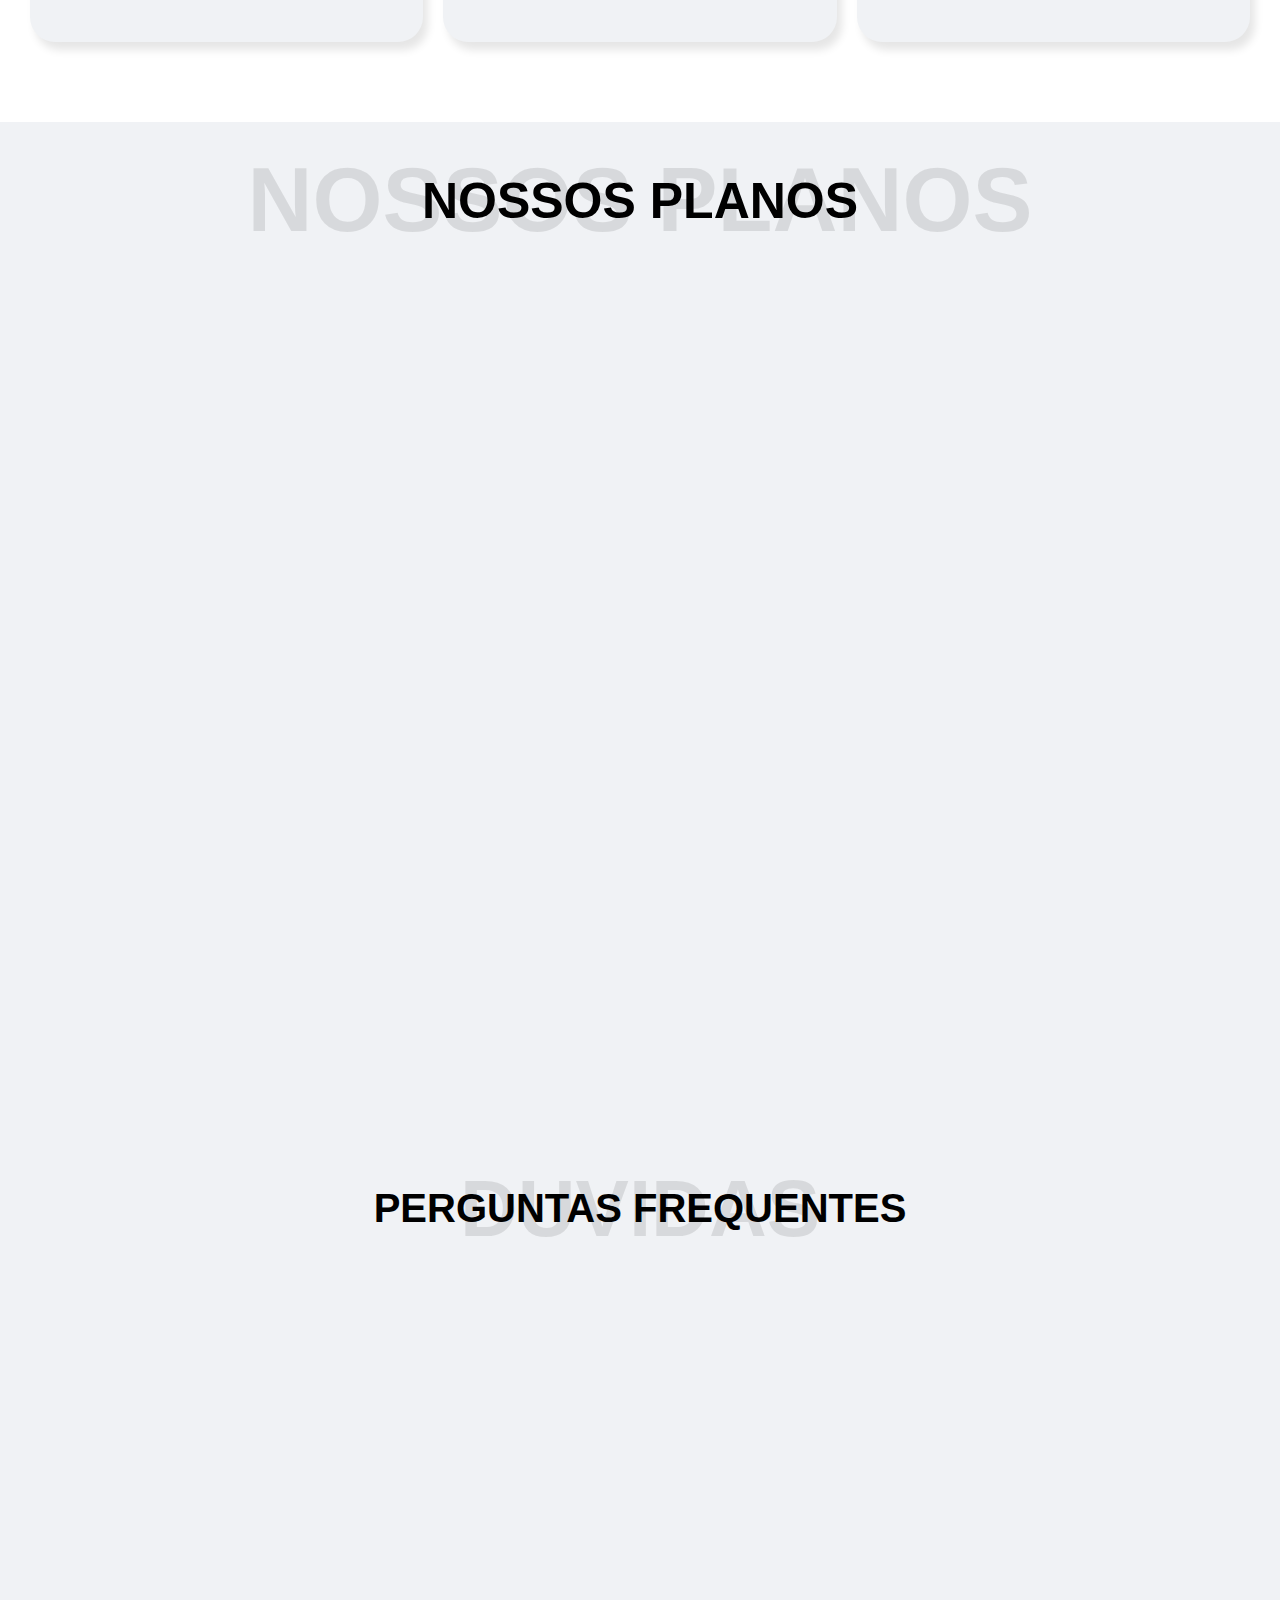
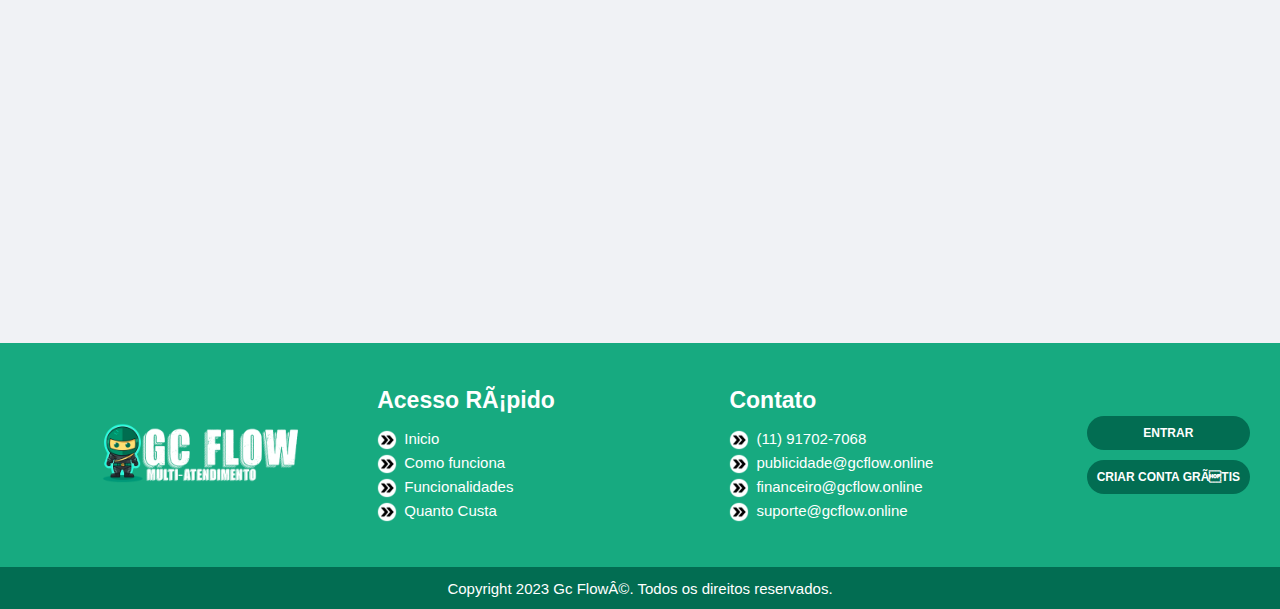
<file: oferta.html>
<!DOCTYPE html>
<html>

<head>
  <meta name="viewport" content="width=device-width, initial-scale=1.0">
  <meta charset="UTF-5">
  <title>Gc Flow Multi-Atendimento</title>
  <link rel="icon" href="/img/gcflow.png" type="image/x-icon">
  <link rel="stylesheet" href="/css/style.css">
  <style>
    .garantia {
      text-align: center;
    }
  </style>
</head>

<body>
  <div class="generalpage">
    <div class="topo">
      <div>
        <img class="logo" src="/img/logogc-min.png" alt="Logo">
      </div>
      <ul class="item-menu">
        <li class="item"><a href="#comofunciona">COMO FUNCIONA</a></li>
        <li class="item"><a href="#funcionalidades">FUNCIONALIDADES</a></li>
        <li class="item"><a href="#quantocusta">QUANTO CUSTA</a></li>
        <li class="item"><a href="#rodape">CONTATO</a></li>
        </li>
      </ul>
      <div class="teste">
        <a class="btt" href="https://app.gcflow.online/login">ENTRAR</a>
      </div>
      <div class="mobile-menu-icon">
        <button onclick="menuShow()"><img class="icon" src="/img/icone-menu/menu.png" alt=""></button>
      </div>
    </div>
    <div class="mobile-menu">
      <ul>
        <li class="item"><a href="#comofunciona">COMO FUNCIONA</a></li>
        <li class="item"><a href="#funcionalidades">FUNCIONALIDADES</a></li>
        <li class="item"><a href="#quantocusta">QUANTO CUSTA</a></li>
        <li class="item"><a href="">CONTATO</a></li>
        </li>
      </ul>
    </div>
    <div class="allpage">
      <div class="plataforma">
        <div class="plataforma-info">
          <div class="info">
            <div class="inf">
              <h1 class="titulo">Conheça a Plataforma</h1>
              <h2 class="gc"><span class="tgc">GC</span> <span class="tflow">FLOW</span></h2>
              <p class="tdescricao">Centralize sua equipe com eficácia usando um único número! Segmente e encaminhe os clientes aos setores corretos com pré-atendimento personalizado. Explore o poder de um CRM completo para gerenciamento abrangente do atendimento. Lidere com mensagens em massa, agendamento futuro e categorização de clientes!</p>
              <a class="testebtt" href="#quantocusta">COMEÇAR AGORA</a>
              <img class="fotointegracao" src="/img/integracao.png" alt="integracao">
            </div>
          </div>
          <div class="fotoapp">
            <img class="imgapp" src="/img/appgcflowww-min.png" alt="GcFlowAPP">
          </div>
        </div>
      </div>
      <div id="comofunciona" class="abacf">
        <div class="titulocomofunciona">
          <h2 class="tcf">Como funciona</h2>
        </div>
        <div class="cfinfo">
          <div class="divlu" data-anime="esquerda">
            <ul>
              <li>
                <img src="/img/icone-cf/unicozap.png" alt="">
                <h3>Único Número</h3>
                <p class="cfp">Um único número recebe todos os atendimentos da sua empre</p>
              </li>
            </ul>
          </div>
          <div class="divlu" data-anime="centro">
            <ul>
              <li>
                <img src="/img/icone-cf/chatbot.png" alt="">
                <h3>ChatBOT</h3>
                <p class="cfp">O BOT Filtra o Atendimento e Direciona para o setor correto</p>
              </li>
            </ul>
          </div>
          <div class="divlu" data-anime="direita">
            <ul>
              <li>
                <img src="/img/icone-cf/setores.png" alt="">
                <h3>Departamento</h3>
                <p class="cfp">Os atendimentos são distribuídos entre os departamentos</p>
              </li>
            </ul>
          </div>
        </div>

      </div>
      <div class="abaplataforma">
        <div class="abaplataforma-img" data-anime="esquerda">
          <img src="/img/plataforma.png" alt="">
        </div>
        <div class="abaplataforma-imgmobile" data-anime="esquerda">
          <img src="/img/imgmobile-min.png" alt="">
        </div>
        <div class="abaplataforma-descricao" data-anime="direita">
          <div class="descricao-info">
            <h1>Conheça o chatbot</h1>
            <p>Apresentamos nosso Chatbot de Pré-Atendimento: a solução inteligente que otimiza suas interações desde o primeiro momento. Permita que nossa tecnologia encaminhe seus clientes aos setores adequados, oferecendo respostas rápidas e relevantes. Além disso, capacite-se para envios em massa a listas de contatos e agende automaticamente mensagens programadas. Simplifique o atendimento, dedicando tempo aos casos mais complexos. Explore o futuro do atendimento com nosso Chatbot de Pré-Atendimento e ofereça uma experiência excepcional logo no início!</p>
            <!-- <a class="abaplataforma-btt" href="https://app.gcflow.online/signup">Teste grátis 3 dias</a> -->
            <a class="testebtt" href="#quantocusta">COMEÇAR AGORA</a>
          </div>
        </div>
      </div>
      <div id="funcionalidades" class="abafuncionalidade">
        <div class="tfuncionalidade">
          <h1>Funcionalidades</h1>
        </div>
        <section>
          <div class="section">
            <div class="section-itens">
              <div class="itemdasection" data-anime="zom">
                <div class="imgdasection">
                  <img src="/img/icone/agenda-min.png" alt="">
                </div>
                <div class="infodasection">
                  <h2>Programe Mensagens</h2>
                  <p>Agende o envio de mensagens para os seus clientes, garantindo um retorno e o acompanhamento do atendimento.</p>
                </div>
              </div>
            </div>
            <div class="section-itens">
              <div class="itemdasection" data-anime="zom">
                <div class="imgdasection">
                  <img src="/img/icone/assinatura-min.png" alt="">
                </div>
                <div class="infodasection">
                  <h2>Assinatura</h2>
                  <p>Todas as mensagens enviadas pelo sistema, levam o nome do atendente antes do texto. Assim o seu cliente sempre sabe com quem está falando.</p>
                </div>
              </div>
            </div>
            <div class="section-itens">
              <div class="itemdasection" data-anime="zom">
                <div class="imgdasection">
                  <img src="/img/icone/contatos-min.png" alt="">
                </div>
                <div class="infodasection">
                  <h2>Leads/Contatos</h2>
                  <p>Todos os contatos são salvos de forma automática em sua lista de contatos interna</p>
                </div>
              </div>
            </div>
          </div>
        </section>
        <section>
          <div class="section">
            <div class="section-itens">
              <div class="itemdasection" data-anime="zom">
                <div class="imgdasection">
                  <img src="/img/icone/crm-min.png" alt="">
                </div>
                <div class="infodasection">
                  <h2>CRM</h2>
                  <p>Relatorio de atendimento, ajudando você a oferecer um atendimento personalizado e a tomar decisões mais informadas para o sucesso contínuo do seu negócio..</p>
                </div>
              </div>
            </div>
            <div class="section-itens">
              <div class="itemdasection" data-anime="zom">
                <div class="imgdasection">
                  <img src="/img/icone/setores-min.png" alt="">
                </div>
                <div class="infodasection">
                  <h2>Setores e Filas</h2>
                  <p>Cada atendimento pode ser atribuído a uma fila (departamento), facilitando a organização e priorização dos atendimentos.</p>
                </div>
              </div>
            </div>
            <div class="section-itens">
              <div class="itemdasection" data-anime="zom">
                <div class="imgdasection">
                  <img src="/img/icone/horario-open-min.png" alt="">
                </div>
                <div class="infodasection">
                  <h2>Horarios</h2>
                  <p>Configure os horários de atendimento para o seu sistema de maneira conveniente e personalizada.</p>
                </div>
              </div>
            </div>
        </section>
        <section>
          <div class="section">
            <div class="section-itens">
              <div class="itemdasection" data-anime="zom">
                <div class="imgdasection">
                  <img src="/img/icone/massa-min.png" alt="">
                </div>
                <div class="infodasection">
                  <h2>Envio em Massa</h2>
                  <p>Envie mensagens para todos os seus contatos com o módulo Bulk Message, que já está incluso em todos os planos.</p>
                </div>
              </div>
            </div>
            <div class="section-itens">
              <div class="itemdasection" data-anime="zom">
                <div class="imgdasection">
                  <img src="/img/icone/pesquisa-atendimento-min.png" alt="">
                </div>
                <div class="infodasection">
                  <h2>Pesquisa de Atendimento</h2>
                  <p>Incorpore automaticamente uma pesquisa de atendimento ao concluir cada chamado.</p>
                </div>
              </div>
            </div>
            <div class="section-itens">
              <div class="itemdasection" data-anime="zom">
                <div class="imgdasection">
                  <img src="/img/icone/pre-atendimento-min.png" alt="">
                </div>
                <div class="infodasection">
                  <h2>Pré-Atendimento</h2>
                  <p>Deixe a tecnologia trabalhar em seu favor! Crie Pré-atendimento que direcionam atendimentos para o setores e coletam informações vitais automaticamente.</p>
                </div>
              </div>
            </div>
          </div>
        </section>
        <section>
          <div class="section">
            <div class="section-itens">
              <div class="itemdasection" data-anime="zom">
                <div class="imgdasection">
                  <img src="/img/icone/variosatendente-min.png" alt="">
                </div>
                <div class="infodasection">
                  <h2>Vários Atendentes</h2>
                  <p>Cadastre toda a sua equipe no painel, dividindo por departamentos. Assim, cada atendente recebe o atendimento de forma organizada e você pode acompanhar todos eles em tempo real.</p>
                </div>
              </div>
            </div>
            <div class="section-itens">
              <div class="itemdasection" data-anime="zom">
                <div class="imgdasection">
                  <img src="/img/icone/relatorio-atendimento-min.png" alt="">
                </div>
                <div class="infodasection">
                  <h2>Relatorios</h2>
                  <p>Tenha uma visão geral de todos os atendimentos da empresa, por linha do tempo, e dos tickets que estão em atendimento, aguardando e finalizados. Tenha também todo o histórico dos atendimentos.</p>
                </div>
              </div>
            </div>
            <div class="section-itens">
              <div class="itemdasection" data-anime="zom">
                <div class="imgdasection">
                  <img src="/img/icone/resposta-rapida-min.png" alt="">
                </div>
                <div class="infodasection">
                  <h2>Resposta Rapidas</h2>
                  <p>Chega de ficar repetindo a mesma mensagem várias vezes ao dia. Com o auto resposta, basta digitar “/” para acessar a sua lista de mensagens pré cadastradas.</p>
                </div>
              </div>
            </div>
          </div>
        </section>
        <section>
          <div class="section">
            <div class="section-itens">
              <div class="itemdasection" data-anime="zom">
                <div class="imgdasection">
                  <img src="/img/icone/etiqueta-min.png" alt="">
                </div>
                <div class="infodasection">
                  <h2>Tags/Etiquetas</h2>
                  <p>Classifique os atendimentos com TAGs para melhor gestão dos seus clientes</p>
                </div>
              </div>
            </div>
            <div class="section-itens">
              <div class="itemdasection" data-anime="zom">
                <div class="imgdasection">
                  <img src="/img/icone/transferencia-atendimento-min.png" alt="">
                </div>
                <div class="infodasection">
                  <h2>Transferência</h2>
                  <p>Todos os atendimentos podem ser transferidos para outro atendente.</p>
                </div>
              </div>
            </div>
            <div class="section-itens">
              <div class="itemdasection" data-anime="zom">
                <div class="imgdasection">
                  <img src="/img/icone/protocolo-min.png" alt="">
                </div>
                <div class="infodasection">
                  <h2>Protocolo</h2>
                  <p>Gere automaticamente número de protocolo do atendimento.</p>
                </div>
              </div>
            </div>
          </div>
        </section>
      </div>
      <div id="quantocusta" class="planos">
        <div class="tplanos">
          <h1>Nossos Planos</h1>
        </div>
        <div class="planos-itens">
          <div class="itemdoplanos" data-anime="zom">
            <div class="toferta">
              <h2>PLANO</h2>
            </div>
            <div class="tdoplano">
              <h2>INICIANTE</h2>
            </div>
            <div class="tmensal">
              <a class="mensal" href="#btt">MENSAL</a>
            </div>
            <div class="finaloferta">
              <div class="precoplano">
                <span>R$29,00</span>
              </div>
            </div>
            <div>
              <div class="descricaodestaque">
                <ul class="ul-planos">
                  <li class="ul-li">
                    <span> <img src="/img/icone-planos/whatsapp-min.png" alt=""></span>
                    <span>
                      <p>1 Números</p>
                    </span>
                  </li>
                </ul>
                <ul class="ul-planos">
                  <li class="ul-li">
                    <span> <img src="/img/icone-planos/pessoas-min.png" alt=""></span>
                    <span>
                      <p>5 Atendentes</p>
                    </span>
                  </li>
                </ul>
                <ul class="ul-planos">
                  <li class="ul-li">
                    <span> <img src="/img/icone-planos/grafico-de-setores-min.png" alt=""></span>
                    <span>
                      <p>5 Setores</p>
                    </span>
                  </li>
                </ul>
              </div>
              <ul class="ul-planos">
                <li class="ul-li">
                  <span> <img src="/img/icone-planos/chatbot-min.png" alt=""></span>
                  <span>
                    <p>ChatBot</p>
                  </span>
                </li>
              </ul>
              <ul class="ul-planos">
                <li class="ul-li">
                  <span> <img src="/img/icone-planos/campanha-min.png" alt=""></span>
                  <span>
                    <p>Campanhas</p>
                  </span>
                </li>
              </ul>
              <ul class="ul-planos">
                <li class="ul-li">
                  <span> <img src="/img/icone-planos/calendario-min.png" alt=""></span>
                  <span>
                    <p>Agendamentos</p>
                  </span>
                </li>
              </ul>
              <ul class="ul-planos">
                <li class="ul-li">
                  <span> <img src="/img/icone-planos/foguete-min.png" alt=""></span>
                  <span>
                    <p>Resposta Rápidas</p>
                  </span>
                </li>
              </ul>
              <ul class="ul-planos">
                <li class="ul-li">
                  <span> <img src="/img/icone-planos/enviar-correio-min.png" alt=""></span>
                  <span>
                    <p>Envio em Massa</p>
                  </span>
                </li>
              </ul>
              <ul class="ul-planos">
                <li class="ul-li">
                  <span> <img src="/img/icone-planos/crm-min.png" alt=""></span>
                  <span>
                    <p>Crm Completo</p>
                  </span>
                </li>
              </ul>
              <!-- <div class="finaloferta">
                <div class="deprecoplano">
                  <span>R$197,00</span>
                </div>
                <div class="porapenas">
                  <span>POR APENAS</span>
                </div>
                <div class="precoplano">
                  <span>R$97,00</span>
                </div>
              </div> -->
              <div class="planobtt">
                <a id="btt" class="finalbtt" href="https://app.monetizze.com.br/checkout/KTV321827
                ">COMEÇAR AGORA</a>
              </div>
            </div>
          </div>
          <div class="itemdoplanos" data-anime="zom">
            <div class="toferta">
              <h2>PLANO</h2>
            </div>
            <div class="tdoplano">
              <h2>INTERMEDIARIO</h2>
            </div>
            <div class="tmensal">
              <a class="mensal" href="#btt2">MENSAL</a>
            </div>
            <div class="finaloferta">
              <div class="precoplano">
                <span>R$39,00</span>
              </div>
            </div>
            <div>
              <div class="descricaodestaque">
                <ul class="ul-planos">
                  <li class="ul-li">
                    <span> <img src="/img/icone-planos/whatsapp-min.png" alt=""></span>
                    <span>
                      <p>2 Números</p>
                    </span>
                  </li>
                </ul>
                <ul class="ul-planos">
                  <li class="ul-li">
                    <span> <img src="/img/icone-planos/pessoas-min.png" alt=""></span>
                    <span>
                      <p>10 Atendentes</p>
                    </span>
                  </li>
                </ul>
                <ul class="ul-planos">
                  <li class="ul-li">
                    <span> <img src="/img/icone-planos/grafico-de-setores-min.png" alt=""></span>
                    <span>
                      <p>10 Setores</p>
                    </span>
                  </li>
                </ul>
              </div>
              <ul class="ul-planos">
                <li class="ul-li">
                  <span> <img src="/img/icone-planos/chatbot-min.png" alt=""></span>
                  <span>
                    <p>ChatBot</p>
                  </span>
                </li>
              </ul>
              <ul class="ul-planos">
                <li class="ul-li">
                  <span> <img src="/img/icone-planos/campanha-min.png" alt=""></span>
                  <span>
                    <p>Campanhas</p>
                  </span>
                </li>
              </ul>
              <ul class="ul-planos">
                <li class="ul-li">
                  <span> <img src="/img/icone-planos/calendario-min.png" alt=""></span>
                  <span>
                    <p>Agendamentos</p>
                  </span>
                </li>
              </ul>
              <ul class="ul-planos">
                <li class="ul-li">
                  <span> <img src="/img/icone-planos/foguete-min.png" alt=""></span>
                  <span>
                    <p>Resposta Rápidas</p>
                  </span>
                </li>
              </ul>
              <ul class="ul-planos">
                <li class="ul-li">
                  <span> <img src="/img/icone-planos/enviar-correio-min.png" alt=""></span>
                  <span>
                    <p>Envio em Massa</p>
                  </span>
                </li>
              </ul>
              <ul class="ul-planos">
                <li class="ul-li">
                  <span> <img src="/img/icone-planos/crm-min.png" alt=""></span>
                  <span>
                    <p>Crm Completo</p>
                  </span>
                </li>
              </ul>
              <!-- <div class="finaloferta">
                <div class="deprecoplano">
                  <span>R$247,00</span>
                </div>
                <div class="porapenas">
                  <span>POR APENAS</span>
                </div>
                <div class="precoplano">
                  <span>R$147,00</span>
                </div>
              </div> -->
              <div class="planobtt">
                <a id="btt2" class="finalbtt" href="https://app.monetizze.com.br/checkout/KXQ321825">COMEÇAR AGORA</a>
              </div>
            </div>
          </div>
          <div class="itemdoplanos" data-anime="zom">
            <div class="toferta">
              <h2>PLANO</h2>
            </div>
            <div class="tdoplano">
              <h2>AVANÇADO</h2>
            </div>
            <div class="tmensal">
              <a class="mensal" href="#btt3">MENSAL</a>
            </div>
            <div class="finaloferta">
              <div class="precoplano">
                <span>R$49,00</span>
              </div>
            </div>
            <div>
              <div class="descricaodestaque">
                <ul class="ul-planos">
                  <li class="ul-li">
                    <span> <img src="/img/icone-planos/whatsapp-min.png" alt=""></span>
                    <span>
                      <p>3 Números</p>
                    </span>
                  </li>
                </ul>
                <ul class="ul-planos">
                  <li class="ul-li">
                    <span> <img src="/img/icone-planos/pessoas-min.png" alt=""></span>
                    <span>
                      <p>20 Atendentes</p>
                    </span>
                  </li>
                </ul>
                <ul class="ul-planos">
                  <li class="ul-li">
                    <span> <img src="/img/icone-planos/grafico-de-setores-min.png" alt=""></span>
                    <span>
                      <p>20 Setores</p>
                    </span>
                  </li>
                </ul>
              </div>
              <ul class="ul-planos">
                <li class="ul-li">
                  <span> <img src="/img/icone-planos/chatbot-min.png" alt=""></span>
                  <span>
                    <p>ChatBot</p>
                  </span>
                </li>
              </ul>
              <ul class="ul-planos">
                <li class="ul-li">
                  <span> <img src="/img/icone-planos/campanha-min.png" alt=""></span>
                  <span>
                    <p>Campanhas</p>
                  </span>
                </li>
              </ul>
              <ul class="ul-planos">
                <li class="ul-li">
                  <span> <img src="/img/icone-planos/calendario-min.png" alt=""></span>
                  <span>
                    <p>Agendamentos</p>
                  </span>
                </li>
              </ul>
              <ul class="ul-planos">
                <li class="ul-li">
                  <span> <img src="/img/icone-planos/foguete-min.png" alt=""></span>
                  <span>
                    <p>Resposta Rápidas</p>
                  </span>
                </li>
              </ul>
              <ul class="ul-planos">
                <li class="ul-li">
                  <span> <img src="/img/icone-planos/enviar-correio-min.png" alt=""></span>
                  <span>
                    <p>Envio em Massa</p>
                  </span>
                </li>
              </ul>
              <ul class="ul-planos">
                <li class="ul-li">
                  <span> <img src="/img/icone-planos/crm-min.png" alt=""></span>
                  <span>
                    <p>Crm Completo</p>
                  </span>
                </li>
              </ul>
              <!-- <div class="finaloferta">
                <div class="deprecoplano">
                  <span>R$347,00</span>
                </div>
                <div class="porapenas">
                  <span>POR APENAS</span>
                </div>
                <div class="precoplano">
                  <span>R$197,00</span>
                </div>
              </div> -->
              <div class="planobtt">
                <a id="btt3" class="finalbtt" href="https://app.monetizze.com.br/checkout/KHL321829
                ">COMEÇAR AGORA</a>
              </div>
            </div>
          </div>
        </div>
      </div>
    </div>
    <!-- <div class="garantia">
      <h1>Garantia de 7 dias</h1>
      <img src="/img/Selo1_7Dias_0.75x.png" alt="">
      <p>Você pode testar por mais 7 dias depois do pagamento, nesse periodo você poderá desistir por qualquer motivo que devolvemos todo o valor</p>
    </div> -->
    <div class="faq">
      <div class="faq-title">
        <h1>Perguntas Frequentes</h1>
      </div>
      <div class="faq-details" data-anime="esquerda">
        <details>
          <summary>Posso ter apenas um número para vários atendentes?</summary>
          <p>Exato! Você pode dividir a sua empresa por setores de atendimento, mas tudo em apenas um número de WhatsApp.</p>
        </details>
        <details>
          <summary>Posso enviar mensagens para lista de transmissão?</summary>
          <p>Sim, é possivel enviar mensagem em massa</p>
        </details>
        <details>
          <summary>Vem com chatbot?</summary>
          <p>Sim! Gc Flow tem um chatbot inicial para fazer a primeira recepção das mensagens.</p>
        </details>
        <details>
          <summary>Tem como importar os contatos que já existem?</summary>
          <p>Tem! Você pode importar todos os contatos que já estão no seu WhatsApp.</p>
        </details>
        <details>
          <summary>O sistema avisa quando receber alguma mensagem?</summary>
          <p>Sim! Você receberá uma notificação assim que tiver alguma mensagem para resolver!</p>
        </details>
        <details>
          <summary>Posso usar em meu site?</summary>
          <p>Sim! Basta direcionar os contatos para o WhatsApp e pronto. Basta usar o Gc Flow para conversar.</p>
        </details>
        <details>
          <summary>Como meus atendentes vão ter acesso à plataforma?</summary>
          <p>Cada atendente vai ter seu usuario e senha para acessar a plataforma</p>
        </details>
        <details>
          <summary>Quantas filas de atendimento/setores posso cadastrar?</summary>
          <p>No plano ESSENCIAL você pode cadastrar até 5 setores e 5 atendente, no PREMIUM você pode cadastrar até 10 setores e 10 atednentes e no ELITE você pode casdastrar até 20 setores e 20 atendentes.</p>
        </details>
        <details>
          <summary>Quantas contas de WhatsApp posso conectar?</summary>
          <p>No plano ESSENCIAL você pode conectar 1 número, no PREMIUM você pode conectar 2 números e no ELITE você pode conectar 3 números.</p>
        </details>
      </div>
    </div>
    <div class="rodapegeral">
      <div class="rodape">
        <div class="rodape-info">
          <div class="rodape-logo">
            <a href="https://www.gcflow.online/oferta">
              <img src="/img/icone-rodape/logo-rodape-min.png" alt="rodape">
            </a>
          </div>
        </div>
        <div class="rodape-info">
          <div class="rodape-acesso">
            <div>
              <h2>Acesso Rápido</h2>
            </div>
            <div class="rodape-list">
              <ul>
                <li>
                  <span> <img src="/img/icone-rodape/seta01.png" alt=""></span>
                  <span><a href="https://www.gcflow.online/oferta">Inicio</a></span>
                </li>
                <li>
                  <span> <img src="/img/icone-rodape/seta01.png" alt=""></span>
                  <span><a href="#comofunciona">Como funciona</a></span>
                </li>
                <li>
                  <span><img src="/img/icone-rodape/seta01.png" alt=""></span>
                  <span><a href="#funcionalidades">Funcionalidades</a></span>
                </li>
                <li>
                  <span><img src="/img/icone-rodape/seta01.png" alt=""></span>
                  <span><a href="#quantocusta">Quanto Custa</a></span>
                </li>
              </ul>
            </div>
          </div>

        </div>
        <div id="rodape" class="rodape-info">
          <div class="rodape-contato">
            <div>
              <h2>Contato</h2>
            </div>
            <div class="rodape-list">
              <ul>
                <li>
                  <span> <img src="/img/icone-rodape/seta01.png" alt=""></span>
                  <span><a href="https://api.whatsapp.com/send?phone=5511917027068">(11) 91702-7068</a></span>
                </li>
                <li>
                  <span> <img src="/img/icone-rodape/seta01.png" alt=""></span>
                  <span><a href="mailto:publicidade@gcflow.online?subject=&body=">publicidade@gcflow.online</a></span>
                </li>
                <li>
                  <span><img src="/img/icone-rodape/seta01.png" alt=""></span>
                  <span><a href="mailto:financeiro@gcflow.online?subject=&body=">financeiro@gcflow.online</a></span>
                </li>
                <li>
                  <span><img src="/img/icone-rodape/seta01.png" alt=""></span>
                  <span><a href="mailto:suporte@gcflow.online?subject=&body=">suporte@gcflow.online</a></span>
                </li>
              </ul>
            </div>
          </div>
        </div>
        <div class="info-contato">
          <div class="area-cliente">
            <a href="https://app.gcflow.online/login">ENTRAR</a>
          </div>
          <div class="area-cliente">
            <a href="https://app.gcflow.online/signup">CRIAR CONTA GRÁTIS</a>
          </div>
        </div>
      </div>
    </div>
  </div>
  </div>
  </div>
  <div class="rodape-final">
    <h2>Copyright 2023 Gc Flow©. Todos os direitos reservados.
    </h2>
  </div>
  </div>
  <div id="notificacoes"></div>
  <!-- Script -->
  <script src="/scriptscroll.js"></script> <!-- anime scroll -->
  <script src="/notificacoes.js"></script> <!-- Notificação comprou -->
  <script src="/menuscroll.js"></script> <!-- scroll nos botões de menu-->
  <script src="/menu.js"></script> <!-- Menu mobile -->
  <!-- Script -->
</body>

</html>
</file>
<file: css/style.css>
@import url("/css/abaplataforma.css");
@import url("/css/cf.css");
@import url("/css/faq.css");
@import url("/css/funcionalidades.css");
@import url("/css/mobile-menu.css");
@import url("/css/notificacao.css");
@import url("/css/plataforma.css");
@import url("/css/raiz.css");
@import url("/css/rodape.css");
@import url("/css/scrollentrada.css");
@import url("/css/topo.css");
@import url("/css/planos.css");
</file>
<file: css/obrigado/style.css>
@import url(/css/rodape.css);

html,
body {
  margin: 0px;
  font-family: Arial, Helvetica, sans-serif;
}

.obrigado-topo h1 {
  font-size: 25px;
  margin-left: 0px;
  max-width: 100%;
  color: #ffff;
  text-align: center;
  background-color: #17aa80;
  padding: 10px;
}

.obrigado-topo h2 {
  font-size: 22px;
  margin-left: 0px;
  margin-bottom: 0px;
  max-width: 100%;
  color: #ffff;
  text-align: center;
  background-color: #17aa80;
  padding: 10px;
}

.obrigado-info {
  display: flex;
  flex-wrap: wrap;
  padding: 100px 50px;
  gap: 20px;
}

.info-login-singup {
  display: flex;
  background-color: #f0f2f5;
  flex: 1;
  padding: 20px;
  border-radius: 5px;
  flex-wrap: wrap;
  justify-content: center;
  box-shadow: 1px 1px 8px rgba(0, 0, 0, 0.2);
}

.info-login-singup img {
  width: 380px;
  display: flex;
}

.obrigado-descricao {
  align-self: center;
  flex: 1;
}

.obrigado-descricao h3 {
  text-align: center;
  font-size: 20px;
  color: rgba(0, 0, 0, 0.8);
}

.obrigado-descricao a {
  text-decoration: none;
  background-color: #17aa80;
  color: #fff;
  padding: 15px 20px;
  border-radius: 20px;
  font-weight: 700;
  /* box-shadow: 1px 1px 15px rgba(0, 0, 0, 0.1); */
}

.obrigado-descricao a:hover {
  background-color: #026d52;

  /* animation: pulseAnimation 2s infinite;
}
@keyframes pulseAnimation {
  0% {
    transform: scale(1);
  }
  30% {
    transform: scale(1.1);
  }
  100% {
    transform: scale(1);
  } */
}

.obrigado-descricao {
  display: flex;
  flex-direction: column;
  place-items: center;
}

@media (min-width: 501px) {
  .obrigado-descricao a {
    box-shadow: 3px 5px 8px rgba(0, 0, 0, 0.2);
  }
}

@media (max-width: 500px) {
  .info-login-singup img {
    width: 230px;
    height: 170px;
  }

  .info-login-singup {
    margin-bottom: 20px;
  }

  .obrigado-info {
    padding: 50px 30px;
    gap: 100px;
  }

  .obrigado-topo h1 {
    font-size: 17px;
  }

  .obrigado-topo h2 {
    font-size: 15px;
  }

  .info-login-singup h3 {
    font-size: 15px;
  }

  .obrigado-descricao a {
    font-size: 12px;
    text-align: center;
  }

  .obrigado-descricao a {
    animation: pulseAnimation 2s infinite;
  }

  @keyframes pulseAnimation {
    0% {
      transform: scale(1);
    }
    50% {
      transform: scale(1.1);
    }
    100% {
      transform: scale(1);
    }
  }
}

@media (max-width: 320px) {
  .info-login-singup img {
    width: 130px;
    height: 100px;
  }
  .info-login-singup {
    margin-bottom: 20px;
  }

  .obrigado-topo h1 {
    font-size: 15px;
  }

  .obrigado-topo h2 {
    font-size: 13px;
  }

  .obrigado-info {
    padding: 50px 20px;
  }

  .info-login-singup h3 {
    font-size: 13px;
  }

  .obrigado-descricao a {
    font-size: 10px;
  }

  .obrigado-descricao a {
    animation: pulseAnimation 2s infinite;
  }

  @keyframes pulseAnimation {
    0% {
      transform: scale(1);
    }
    50% {
      transform: scale(1.1);
    }
    100% {
      transform: scale(1);
    }
  }
}
</file>
